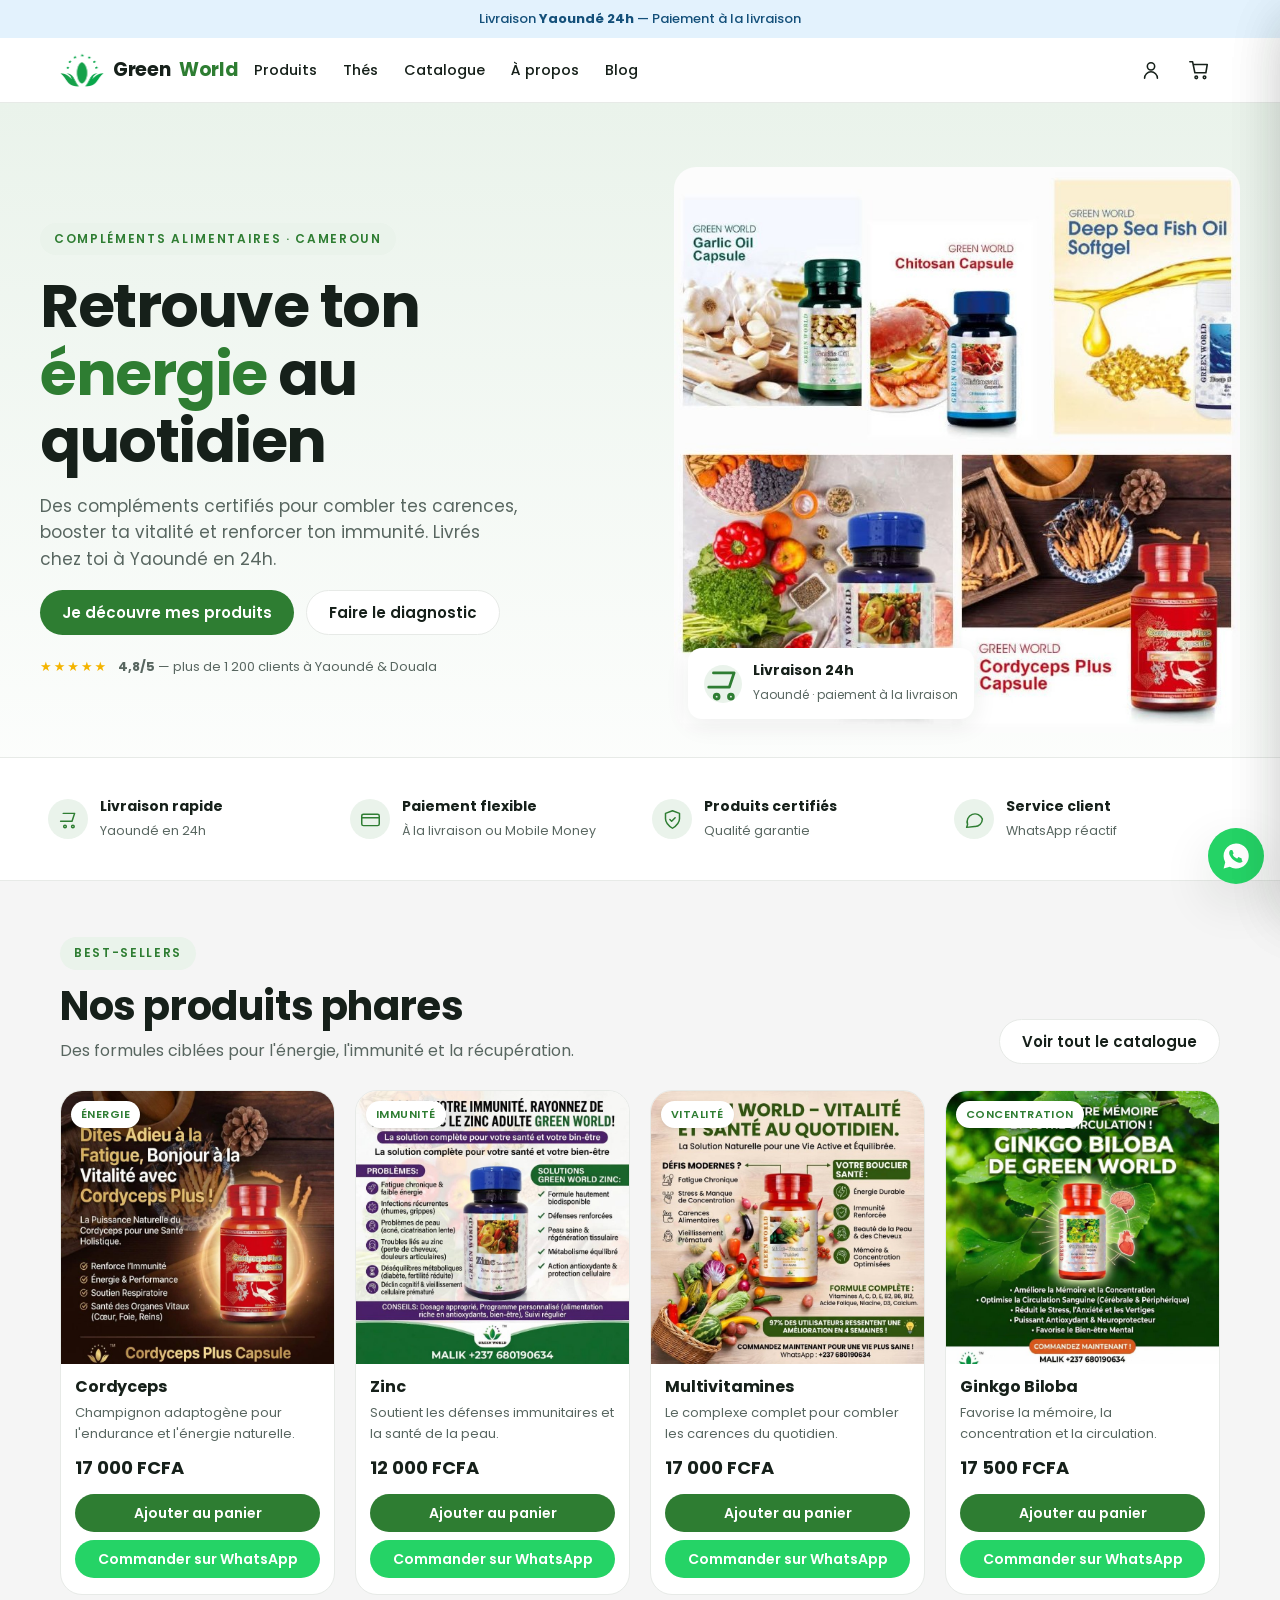
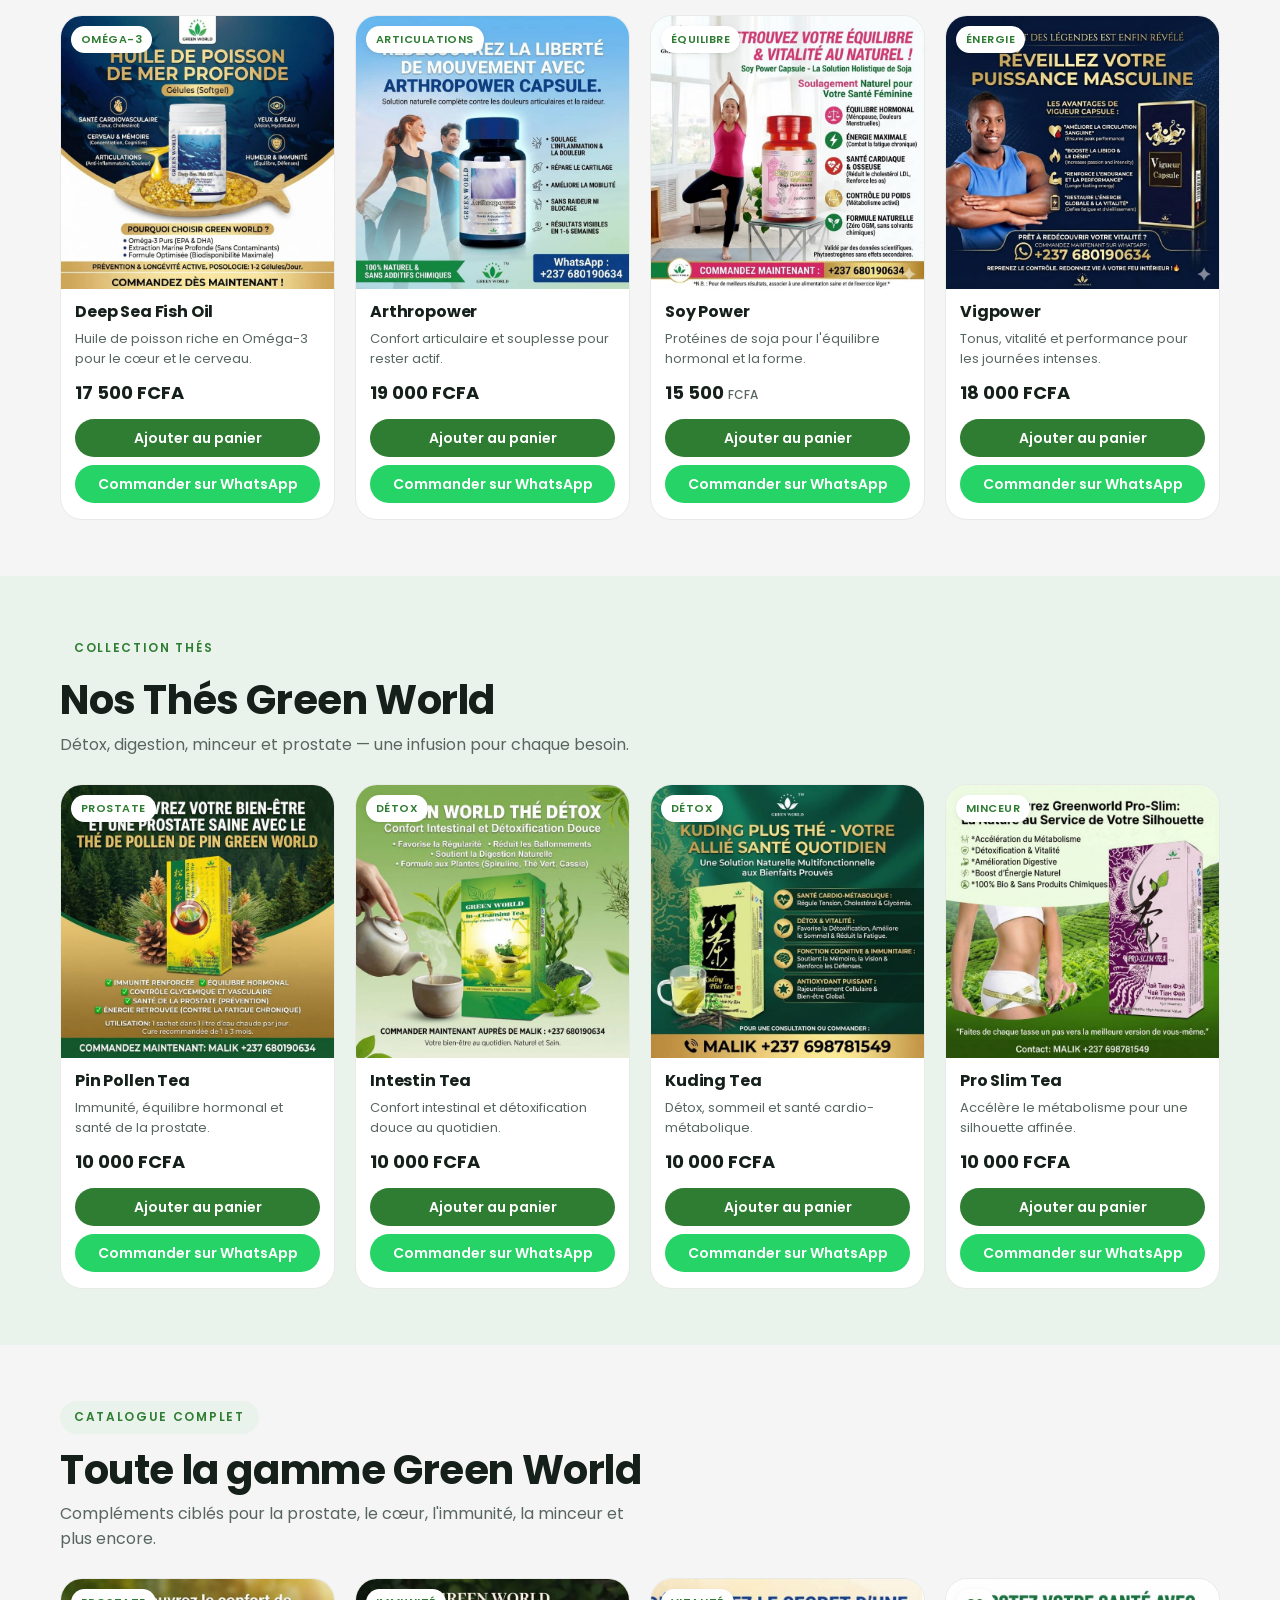
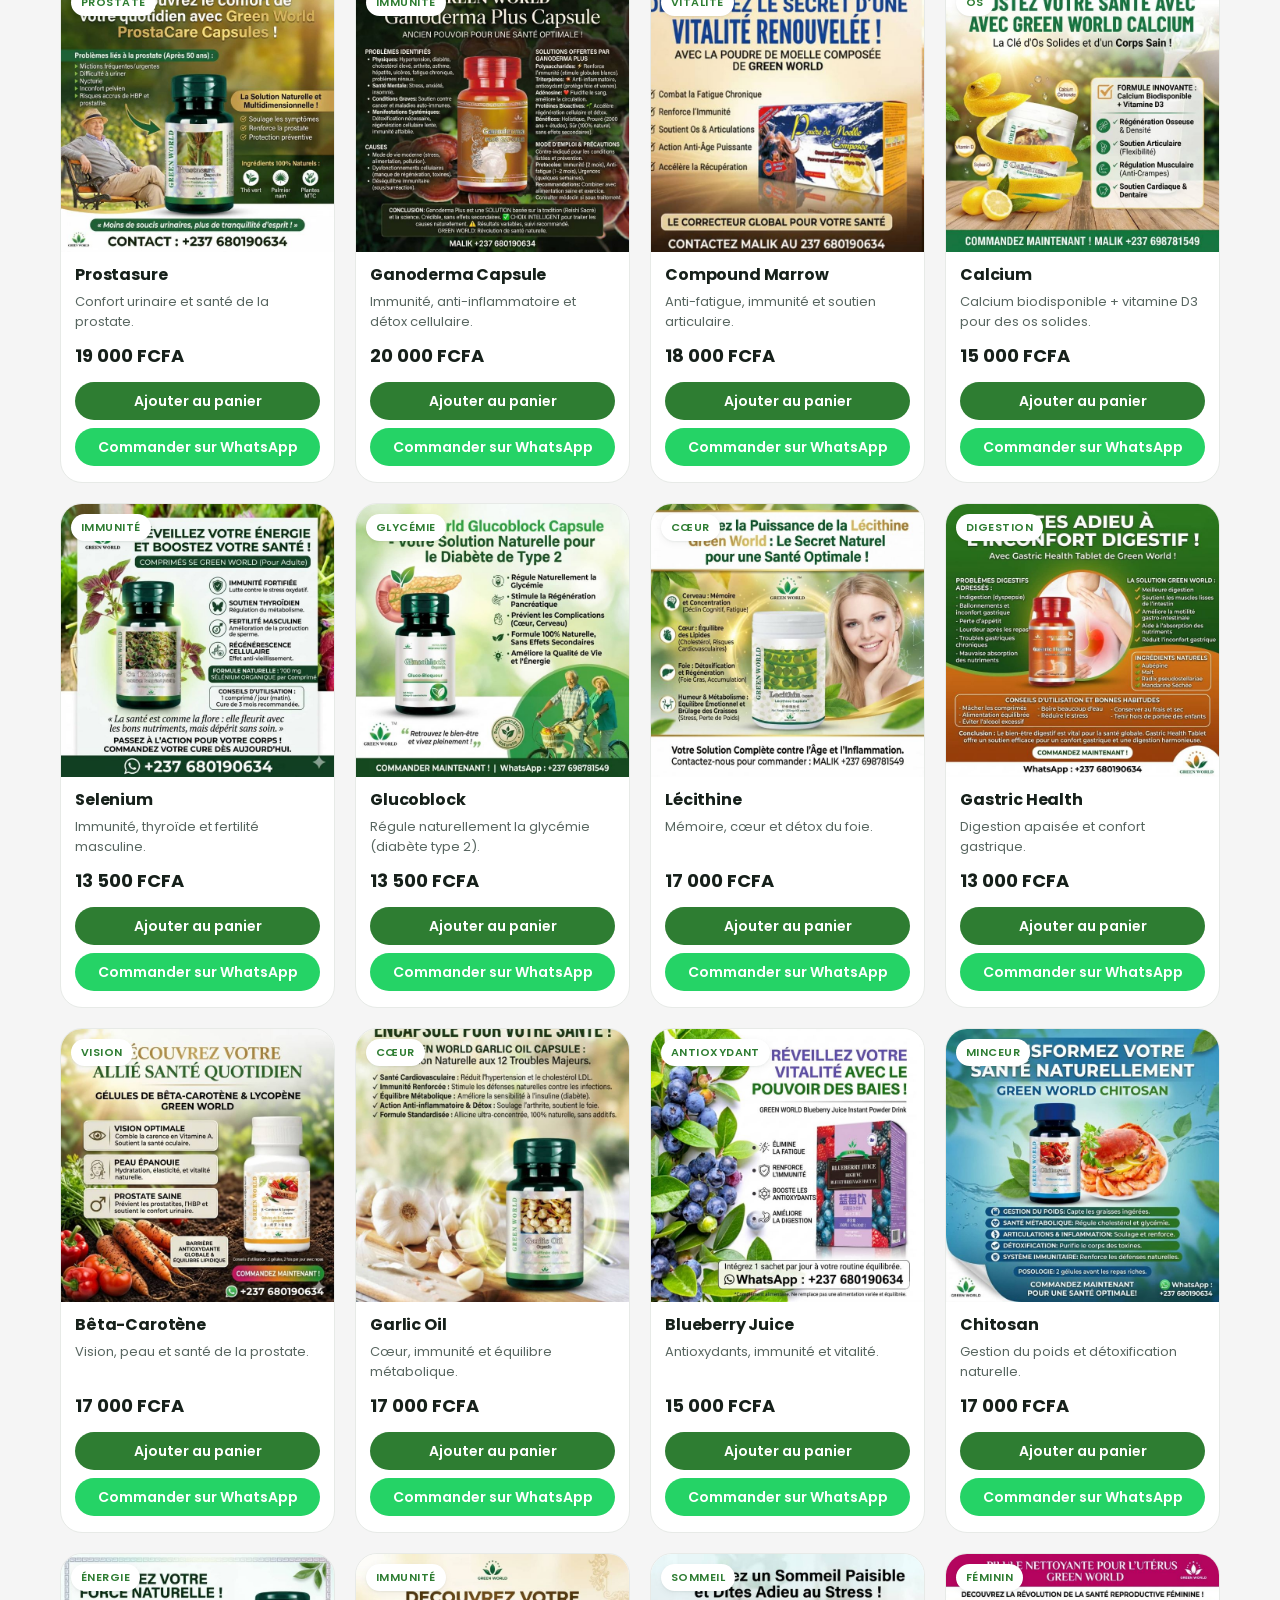
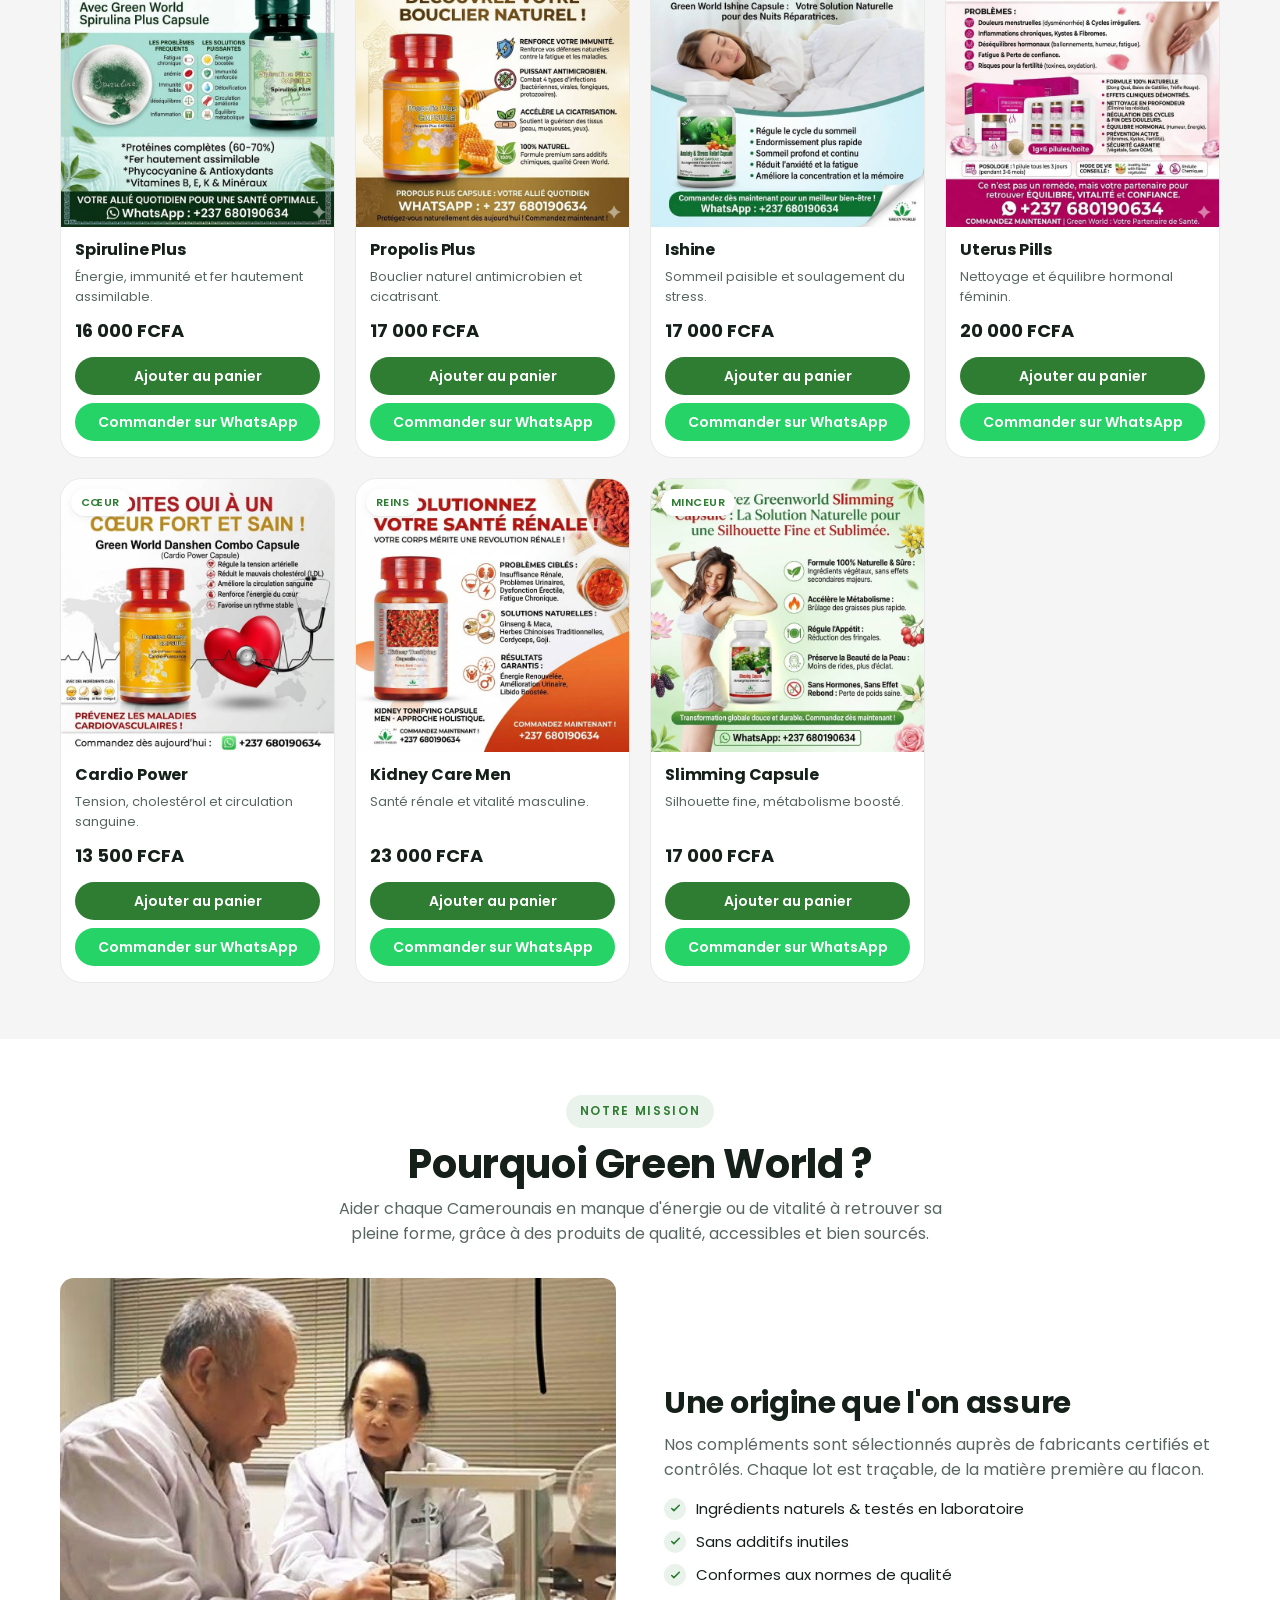
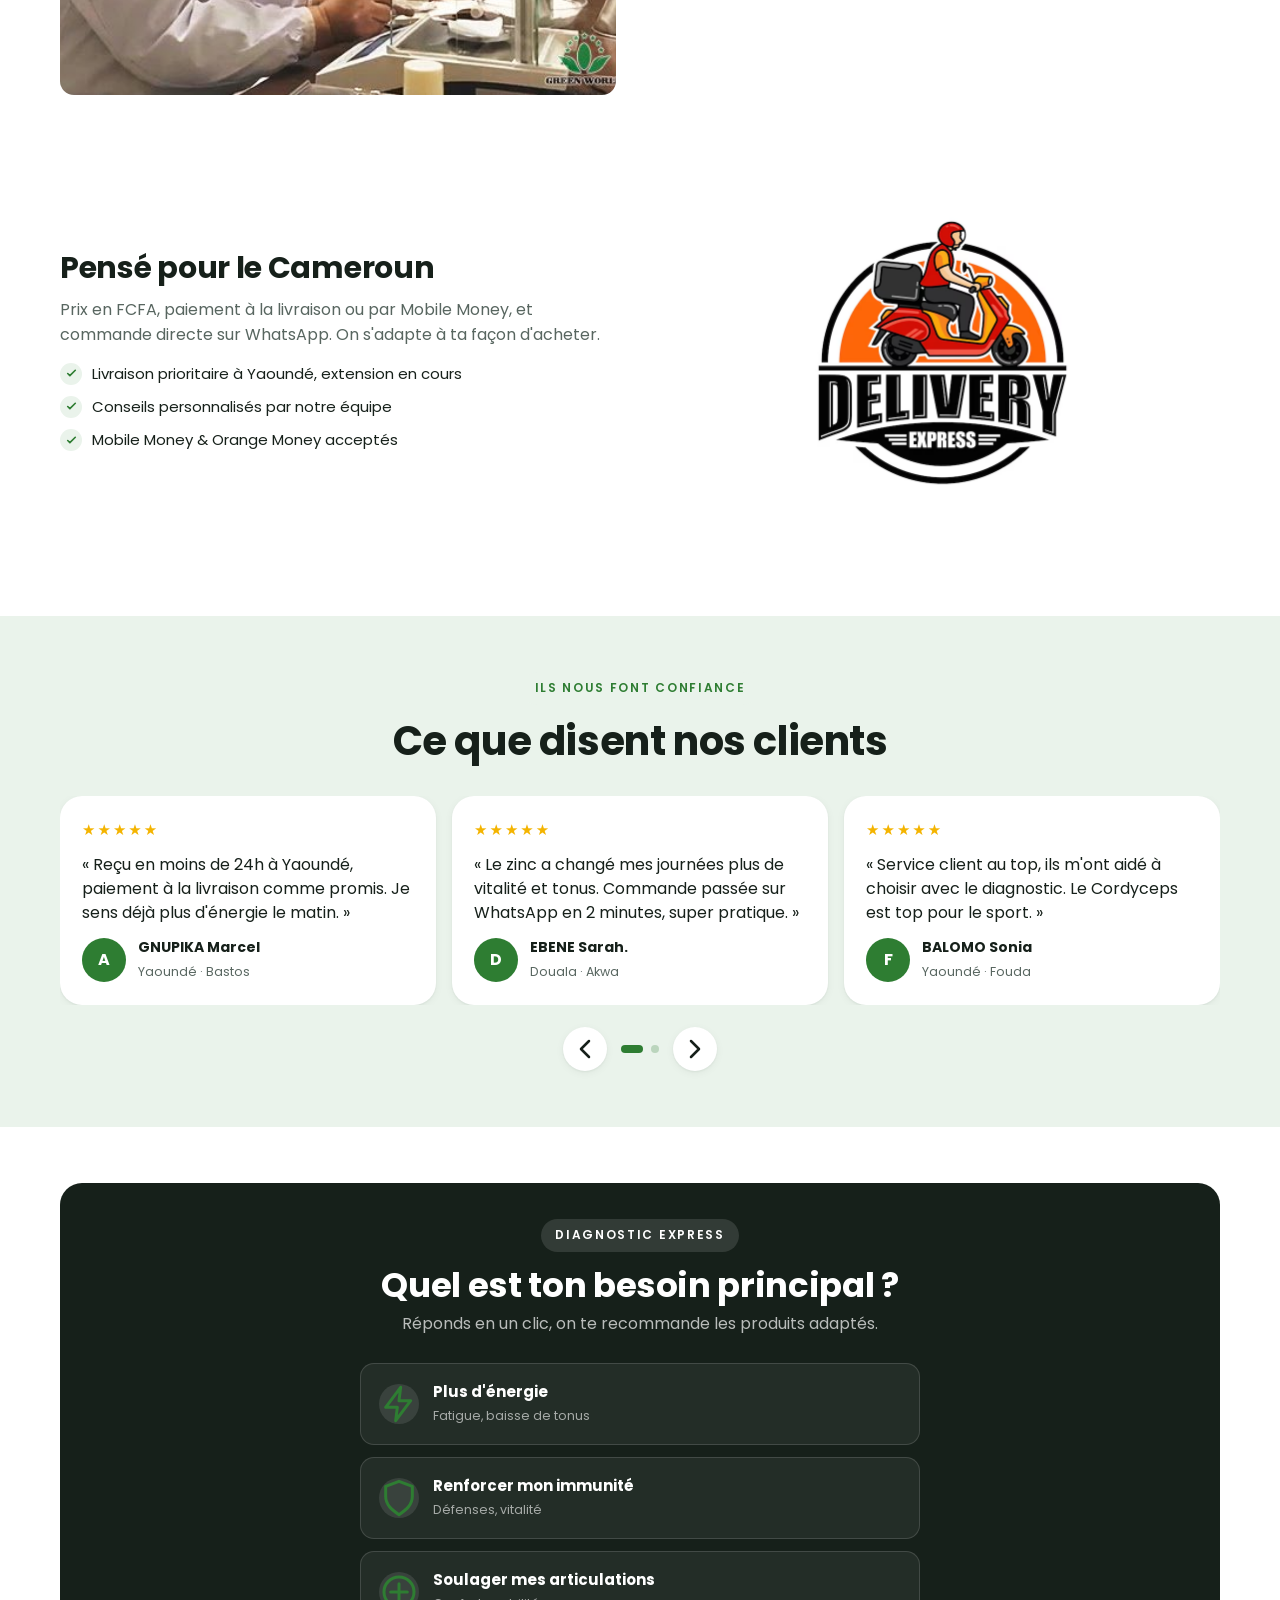
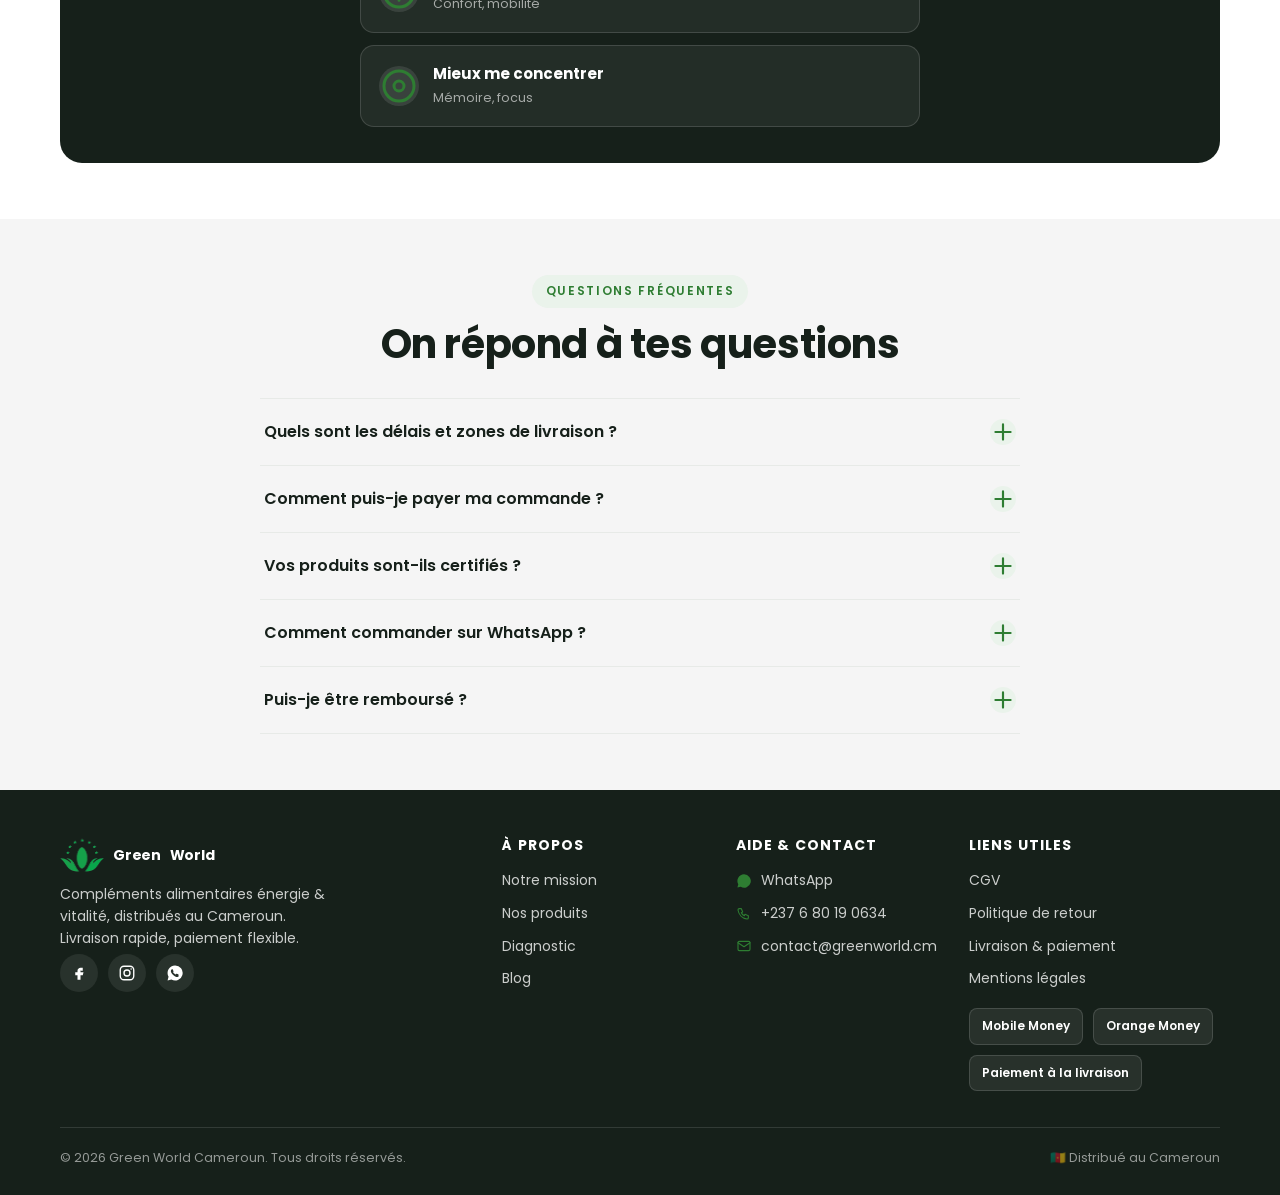
<file: index.html>
<!DOCTYPE html>
<html lang="fr">
<head>
<meta charset="UTF-8">
<meta name="viewport" content="width=device-width, initial-scale=1">
<title>Green World Cameroun — Compléments alimentaires énergie & vitalité</title>
<meta name="description" content="Compléments alimentaires certifiés à Yaoundé. Livraison 24h, paiement à la livraison & Mobile Money. Commandez sur WhatsApp.">
<link rel="preconnect" href="https://fonts.googleapis.com">
<link rel="preconnect" href="https://fonts.gstatic.com" crossorigin>
<link href="https://fonts.googleapis.com/css2?family=Poppins:wght@400;500;600;700;800&display=swap" rel="stylesheet">
<link rel="icon" type="image/png" href="assets/logo-mark.png">
<link rel="stylesheet" href="assets/styles.css">
<!-- Meta Pixel -->
<script>
!function(f,b,e,v,n,t,s){if(f.fbq)return;n=f.fbq=function(){n.callMethod?
n.callMethod.apply(n,arguments):n.queue.push(arguments)};if(!f._fbq)f._fbq=n;
n.push=n;n.loaded=!0;n.version='2.0';n.queue=[];t=b.createElement(e);t.async=!0;
t.src=v;s=b.getElementsByTagName(e)[0];s.parentNode.insertBefore(t,s)}(window,
document,'script','https://connect.facebook.net/en_US/fbevents.js');
fbq('init','2227771874699937');
fbq('track','PageView');
</script>
<noscript><img height="1" width="1" style="display:none"
src="https://www.facebook.com/tr?id=2227771874699937&ev=PageView&noscript=1"/></noscript>
</head>
<body>

<!-- ======================================================================
     1. BANDEAU PROMO  (messages alternés — gérés en JS)
     ====================================================================== -->
<div class="promo">
  <div class="promo-msg">Livraison <b>Yaoundé 24h</b> — Paiement à la livraison</div>
</div>

<!-- ======================================================================
     2. HEADER
     ====================================================================== -->
<header class="header">
  <div class="wrap header-row">

    <a href="#" class="logo" aria-label="Green World Cameroun — accueil">
      <img class="leaf" src="assets/logo-mark.png" alt="" aria-hidden="true">
      Green<span>World</span>
    </a>

    <!-- Menu central desktop -->
    <nav class="nav-main" aria-label="Navigation principale">
      <ul>
        <li><a href="#produits">Produits</a></li>
        <li><a href="#thes">Thés</a></li>
        <li><a href="#catalogue">Catalogue</a></li>
        <li><a href="#pourquoi">À propos</a></li>
        <li><a href="#faq">Blog</a></li>
      </ul>
    </nav>

    <!-- Actions -->
    <div class="header-actions">
      <button class="icon-btn" aria-label="Compte">
        <svg viewBox="0 0 24 24" fill="none" stroke="currentColor" stroke-width="1.7" stroke-linecap="round" stroke-linejoin="round"><circle cx="12" cy="8" r="4"/><path d="M5 21c0-3.9 3.1-7 7-7s7 3.1 7 7"/></svg>
      </button>
      <button class="icon-btn" aria-label="Panier" data-cart-open>
        <svg viewBox="0 0 24 24" fill="none" stroke="currentColor" stroke-width="1.7" stroke-linecap="round" stroke-linejoin="round"><path d="M6 6h15l-1.5 9h-12L5 3H2"/><circle cx="9" cy="20" r="1.4"/><circle cx="18" cy="20" r="1.4"/></svg>
        <span class="cart-count" style="display:none">0</span>
      </button>
      <button class="icon-btn hamburger" id="hamburger" aria-label="Ouvrir le menu">
        <svg viewBox="0 0 24 24" fill="none" stroke="currentColor" stroke-width="1.8" stroke-linecap="round"><path d="M4 7h16M4 12h16M4 17h16"/></svg>
      </button>
    </div>
  </div>
</header>

<!-- Drawer mobile -->
<div class="drawer-overlay" id="drawerOverlay"></div>
<aside class="drawer" id="drawer" aria-label="Menu mobile">
  <div class="drawer-head">
    <span class="logo"><img class="leaf" src="assets/logo-mark.png" alt="" aria-hidden="true">Green<span>World</span></span>
    <button class="icon-btn" id="drawerClose" aria-label="Fermer le menu">
      <svg viewBox="0 0 24 24" fill="none" stroke="currentColor" stroke-width="1.8" stroke-linecap="round"><path d="M6 6l12 12M18 6L6 18"/></svg>
    </button>
  </div>
  <nav>
    <a href="#produits">Produits</a>
    <a href="#thes">Thés</a>
    <a href="#catalogue">Catalogue</a>
    <a href="#pourquoi">À propos</a>
    <a href="#diagnostic">Diagnostic</a>
    <a href="#faq">Blog &amp; FAQ</a>
  </nav>
  <div class="drawer-foot">
    <a class="btn btn-whats btn-block" data-wa-generic target="_blank" rel="noopener">
      <svg viewBox="0 0 24 24" fill="currentColor" aria-hidden="true"><path d="M12 2a10 10 0 0 0-8.6 15l-1.3 4.9 5-1.3A10 10 0 1 0 12 2Zm5.3 14.1c-.2.6-1.3 1.2-1.8 1.2-.5.1-1 .1-1.7-.1-.4-.1-.9-.3-1.6-.6-2.7-1.2-4.5-4-4.6-4.2-.1-.2-1.1-1.5-1.1-2.8 0-1.3.7-2 .9-2.2.2-.3.5-.3.7-.3h.5c.2 0 .4 0 .6.5l.8 1.9c.1.2.1.4 0 .5l-.4.5c-.1.2-.3.3-.1.6.1.3.6 1 1.3 1.6.9.8 1.6 1 1.9 1.2.2.1.4.1.5-.1l.6-.8c.2-.2.4-.2.6-.1l1.8.9c.2.1.4.2.4.3.1.1.1.6-.1 1.1Z"/></svg>
      Commander sur WhatsApp
    </a>
  </div>
</aside>

<main>

<!-- ======================================================================
     3. HERO
     ====================================================================== -->
<section class="hero">
  <div class="wrap hero-grid">
    <div class="hero-copy">
      <span class="eyebrow">Compléments alimentaires · Cameroun</span>
      <h1>Retrouve ton <em>énergie</em> au quotidien</h1>
      <p>Des compléments certifiés pour combler tes carences, booster ta vitalité et renforcer ton immunité. Livrés chez toi à Yaoundé en 24h.</p>
      <div class="hero-cta">
        <a href="#produits" class="btn btn-green">Je découvre mes produits</a>
        <a href="#diagnostic" class="btn btn-ghost">Faire le diagnostic</a>
      </div>
      <div class="hero-trust">
        <span class="stars">★★★★★</span>
        <span><b>4,8/5</b> — plus de 1 200 clients à Yaoundé &amp; Douala</span>
      </div>
    </div>

    <div class="hero-media">
      <img src="assets/ctx-products.jpg" alt="La gamme de produits Green World" loading="lazy">
      <div class="hero-badge">
        <span class="dot">
          <svg viewBox="0 0 24 24" fill="none" stroke="currentColor" stroke-width="1.8" stroke-linecap="round" stroke-linejoin="round"><path d="M3 14h13l3-9H6"/><circle cx="8" cy="20" r="1.5"/><circle cx="17" cy="20" r="1.5"/></svg>
        </span>
        <div>
          <b>Livraison 24h</b>
          <small>Yaoundé · paiement à la livraison</small>
        </div>
      </div>
    </div>
  </div>

  <!-- 4. BANDEAU DE RÉASSURANCE -->
  <div class="assure">
    <div class="wrap assure-grid">
      <div class="assure-item">
        <span class="ico"><svg viewBox="0 0 24 24" fill="none" stroke="currentColor" stroke-width="1.7" stroke-linecap="round" stroke-linejoin="round"><path d="M3 14h13l3-9H6"/><circle cx="8" cy="20" r="1.5"/><circle cx="17" cy="20" r="1.5"/></svg></span>
        <div><b>Livraison rapide</b><small>Yaoundé en 24h</small></div>
      </div>
      <div class="assure-item">
        <span class="ico"><svg viewBox="0 0 24 24" fill="none" stroke="currentColor" stroke-width="1.7" stroke-linecap="round" stroke-linejoin="round"><rect x="2" y="6" width="20" height="13" rx="2"/><path d="M2 10h20"/></svg></span>
        <div><b>Paiement flexible</b><small>À la livraison ou Mobile Money</small></div>
      </div>
      <div class="assure-item">
        <span class="ico"><svg viewBox="0 0 24 24" fill="none" stroke="currentColor" stroke-width="1.7" stroke-linecap="round" stroke-linejoin="round"><path d="M12 2 4 5v6c0 5 3.5 8 8 11 4.5-3 8-6 8-11V5l-8-3Z"/><path d="m9 12 2 2 4-4"/></svg></span>
        <div><b>Produits certifiés</b><small>Qualité garantie</small></div>
      </div>
      <div class="assure-item">
        <span class="ico"><svg viewBox="0 0 24 24" fill="none" stroke="currentColor" stroke-width="1.7" stroke-linecap="round" stroke-linejoin="round"><path d="M21 11.5a8.4 8.4 0 0 1-9 8.4L3 21l1.1-3.3A8.5 8.5 0 1 1 21 11.5Z"/></svg></span>
        <div><b>Service client</b><small>WhatsApp réactif</small></div>
      </div>
    </div>
  </div>
</section>

<!-- ======================================================================
     5. PRODUITS PHARES
     ====================================================================== -->
<section class="section products" id="produits">
  <div class="wrap">
    <div class="prod-head">
      <div class="section-head" style="margin-bottom:0">
        <span class="eyebrow">Best-sellers</span>
        <h2>Nos produits phares</h2>
        <p>Des formules ciblées pour l'énergie, l'immunité et la récupération.</p>
      </div>
      <a href="#" class="btn btn-ghost">Voir tout le catalogue</a>
    </div>

    <div class="prod-grid">
      <!-- Carte produit (réutilisable) -->
      <!-- 1 -->
      <article class="card">
        <div class="card-media"><img src="assets/prod-cordyceps.jpg" alt="Cordyceps Plus Capsule — Green World" loading="lazy"><span class="card-tag">Énergie</span></div>
        <div class="card-body">
          <h3>Cordyceps</h3>
          <p class="desc">Champignon adaptogène pour l'endurance et l'énergie naturelle.</p>
          <div class="price">17 000 FCFA</div>
          <div class="card-actions">
            <button class="btn btn-green btn-block" data-add="Cordyceps">Ajouter au panier</button>
            <button class="btn btn-whats btn-block" data-wa="Cordyceps">Commander sur WhatsApp</button>
          </div>
        </div>
      </article>
      <!-- 2 -->
      <article class="card">
        <div class="card-media"><img src="assets/prod-zinc.jpg" alt="Zinc Adulte — Green World" loading="lazy"><span class="card-tag">Immunité</span></div>
        <div class="card-body">
          <h3>Zinc</h3>
          <p class="desc">Soutient les défenses immunitaires et la santé de la peau.</p>
          <div class="price">12 000 FCFA</div>
          <div class="card-actions">
            <button class="btn btn-green btn-block" data-add="Zinc">Ajouter au panier</button>
            <button class="btn btn-whats btn-block" data-wa="Zinc">Commander sur WhatsApp</button>
          </div>
        </div>
      </article>
      <!-- 3 -->
      <article class="card">
        <div class="card-media"><img src="assets/prod-multivitamines.jpg" alt="Multi-Vitamines — Green World" loading="lazy"><span class="card-tag">Vitalité</span></div>
        <div class="card-body">
          <h3>Multivitamines</h3>
          <p class="desc">Le complexe complet pour combler les carences du quotidien.</p>
          <div class="price">17 000 FCFA</div>
          <div class="card-actions">
            <button class="btn btn-green btn-block" data-add="Multivitamines">Ajouter au panier</button>
            <button class="btn btn-whats btn-block" data-wa="Multivitamines">Commander sur WhatsApp</button>
          </div>
        </div>
      </article>
      <!-- 4 -->
      <article class="card">
        <div class="card-media"><img src="assets/prod-ginkgo.jpg" alt="Ginkgo Biloba — Green World" loading="lazy"><span class="card-tag">Concentration</span></div>
        <div class="card-body">
          <h3>Ginkgo Biloba</h3>
          <p class="desc">Favorise la mémoire, la concentration et la circulation.</p>
          <div class="price">17 500 FCFA</div>
          <div class="card-actions">
            <button class="btn btn-green btn-block" data-add="Ginkgo Biloba">Ajouter au panier</button>
            <button class="btn btn-whats btn-block" data-wa="Ginkgo Biloba">Commander sur WhatsApp</button>
          </div>
        </div>
      </article>
      <!-- 5 -->
      <article class="card">
        <div class="card-media"><img src="assets/prod-fishoil.jpg" alt="Deep Sea Fish Oil — Green World" loading="lazy"><span class="card-tag">Oméga-3</span></div>
        <div class="card-body">
          <h3>Deep Sea Fish Oil</h3>
          <p class="desc">Huile de poisson riche en Oméga-3 pour le cœur et le cerveau.</p>
          <div class="price">17 500 FCFA</div>
          <div class="card-actions">
            <button class="btn btn-green btn-block" data-add="Deep Sea Fish Oil">Ajouter au panier</button>
            <button class="btn btn-whats btn-block" data-wa="Deep Sea Fish Oil">Commander sur WhatsApp</button>
          </div>
        </div>
      </article>
      <!-- 6 -->
      <article class="card">
        <div class="card-media"><img src="assets/prod-arthropower.jpg" alt="Arthropower Capsule — Green World" loading="lazy"><span class="card-tag">Articulations</span></div>
        <div class="card-body">
          <h3>Arthropower</h3>
          <p class="desc">Confort articulaire et souplesse pour rester actif.</p>
          <div class="price">19 000 FCFA</div>
          <div class="card-actions">
            <button class="btn btn-green btn-block" data-add="Arthropower">Ajouter au panier</button>
            <button class="btn btn-whats btn-block" data-wa="Arthropower">Commander sur WhatsApp</button>
          </div>
        </div>
      </article>
      <!-- 7 -->
      <article class="card">
        <div class="card-media"><img src="assets/prod-soypower.jpg" alt="Soy Power Capsule — Green World" loading="lazy"><span class="card-tag">Équilibre</span></div>
        <div class="card-body">
          <h3>Soy Power</h3>
          <p class="desc">Protéines de soja pour l'équilibre hormonal et la forme.</p>
          <div class="price">15 500 <small>FCFA</small></div>
          <div class="card-actions">
            <button class="btn btn-green btn-block" data-add="Soy Power">Ajouter au panier</button>
            <button class="btn btn-whats btn-block" data-wa="Soy Power">Commander sur WhatsApp</button>
          </div>
        </div>
      </article>
      <!-- 8 -->
      <article class="card">
        <div class="card-media"><img src="assets/prod-vigpower.jpg" alt="Vigueur Capsule — Green World" loading="lazy"><span class="card-tag">Énergie</span></div>
        <div class="card-body">
          <h3>Vigpower</h3>
          <p class="desc">Tonus, vitalité et performance pour les journées intenses.</p>
          <div class="price">18 000 FCFA</div>
          <div class="card-actions">
            <button class="btn btn-green btn-block" data-add="Vigpower">Ajouter au panier</button>
            <button class="btn btn-whats btn-block" data-wa="Vigpower">Commander sur WhatsApp</button>
          </div>
        </div>
      </article>
    </div>
  </div>
</section>

<!-- ======================================================================
     5b. NOS THÉS GREEN WORLD
     ====================================================================== -->
<section class="section" id="thes" style="background:var(--green-tint)">
  <div class="wrap">
    <div class="prod-head">
      <div class="section-head" style="margin-bottom:0">
        <span class="eyebrow">Collection thés</span>
        <h2>Nos Thés Green World</h2>
        <p>Détox, digestion, minceur et prostate — une infusion pour chaque besoin.</p>
      </div>
    </div>
    <div class="prod-grid">
      <article class="card">
        <div class="card-media"><img src="assets/prod-pin-pollen-tea.jpg" alt="Pin Pollen Tea — Green World" loading="lazy"><span class="card-tag">Prostate</span></div>
        <div class="card-body">
          <h3>Pin Pollen Tea</h3>
          <p class="desc">Immunité, équilibre hormonal et santé de la prostate.</p>
          <div class="price">10 000 FCFA</div>
          <div class="card-actions">
            <button class="btn btn-green btn-block" data-add="Pin Pollen Tea">Ajouter au panier</button>
            <button class="btn btn-whats btn-block" data-wa="Pin Pollen Tea">Commander sur WhatsApp</button>
          </div>
        </div>
      </article>
      <article class="card">
        <div class="card-media"><img src="assets/prod-intestin-tea.jpg" alt="Intestin Tea — Green World" loading="lazy"><span class="card-tag">Détox</span></div>
        <div class="card-body">
          <h3>Intestin Tea</h3>
          <p class="desc">Confort intestinal et détoxification douce au quotidien.</p>
          <div class="price">10 000 FCFA</div>
          <div class="card-actions">
            <button class="btn btn-green btn-block" data-add="Intestin Tea">Ajouter au panier</button>
            <button class="btn btn-whats btn-block" data-wa="Intestin Tea">Commander sur WhatsApp</button>
          </div>
        </div>
      </article>
      <article class="card">
        <div class="card-media"><img src="assets/prod-kuding.jpg" alt="Kuding Tea — Green World" loading="lazy"><span class="card-tag">Détox</span></div>
        <div class="card-body">
          <h3>Kuding Tea</h3>
          <p class="desc">Détox, sommeil et santé cardio-métabolique.</p>
          <div class="price">10 000 FCFA</div>
          <div class="card-actions">
            <button class="btn btn-green btn-block" data-add="Kuding Tea">Ajouter au panier</button>
            <button class="btn btn-whats btn-block" data-wa="Kuding Tea">Commander sur WhatsApp</button>
          </div>
        </div>
      </article>
      <article class="card">
        <div class="card-media"><img src="assets/prod-pro-slim-tea.jpg" alt="Pro Slim Tea — Green World" loading="lazy"><span class="card-tag">Minceur</span></div>
        <div class="card-body">
          <h3>Pro Slim Tea</h3>
          <p class="desc">Accélère le métabolisme pour une silhouette affinée.</p>
          <div class="price">10 000 FCFA</div>
          <div class="card-actions">
            <button class="btn btn-green btn-block" data-add="Pro Slim Tea">Ajouter au panier</button>
            <button class="btn btn-whats btn-block" data-wa="Pro Slim Tea">Commander sur WhatsApp</button>
          </div>
        </div>
      </article>
    </div>
  </div>
</section>

<!-- ======================================================================
     5c. TOUTE LA GAMME GREEN WORLD
     ====================================================================== -->
<section class="section products" id="catalogue">
  <div class="wrap">
    <div class="prod-head">
      <div class="section-head" style="margin-bottom:0">
        <span class="eyebrow">Catalogue complet</span>
        <h2>Toute la gamme Green World</h2>
        <p>Compléments ciblés pour la prostate, le cœur, l'immunité, la minceur et plus encore.</p>
      </div>
    </div>
    <div class="prod-grid">
      <article class="card">
        <div class="card-media"><img src="assets/prod-prostasure.jpg" alt="Prostasure — Green World" loading="lazy"><span class="card-tag">Prostate</span></div>
        <div class="card-body">
          <h3>Prostasure</h3>
          <p class="desc">Confort urinaire et santé de la prostate.</p>
          <div class="price">19 000 FCFA</div>
          <div class="card-actions">
            <button class="btn btn-green btn-block" data-add="Prostasure">Ajouter au panier</button>
            <button class="btn btn-whats btn-block" data-wa="Prostasure">Commander sur WhatsApp</button>
          </div>
        </div>
      </article>
      <article class="card">
        <div class="card-media"><img src="assets/prod-ganoderma.jpg" alt="Ganoderma Capsule — Green World" loading="lazy"><span class="card-tag">Immunité</span></div>
        <div class="card-body">
          <h3>Ganoderma Capsule</h3>
          <p class="desc">Immunité, anti-inflammatoire et détox cellulaire.</p>
          <div class="price">20 000 FCFA</div>
          <div class="card-actions">
            <button class="btn btn-green btn-block" data-add="Ganoderma Capsule">Ajouter au panier</button>
            <button class="btn btn-whats btn-block" data-wa="Ganoderma Capsule">Commander sur WhatsApp</button>
          </div>
        </div>
      </article>
      <article class="card">
        <div class="card-media"><img src="assets/prod-compound-marrow.jpg" alt="Compound Marrow — Green World" loading="lazy"><span class="card-tag">Vitalité</span></div>
        <div class="card-body">
          <h3>Compound Marrow</h3>
          <p class="desc">Anti-fatigue, immunité et soutien articulaire.</p>
          <div class="price">18 000 FCFA</div>
          <div class="card-actions">
            <button class="btn btn-green btn-block" data-add="Compound Marrow">Ajouter au panier</button>
            <button class="btn btn-whats btn-block" data-wa="Compound Marrow">Commander sur WhatsApp</button>
          </div>
        </div>
      </article>
      <article class="card">
        <div class="card-media"><img src="assets/prod-calcium.jpg" alt="Calcium — Green World" loading="lazy"><span class="card-tag">Os</span></div>
        <div class="card-body">
          <h3>Calcium</h3>
          <p class="desc">Calcium biodisponible + vitamine D3 pour des os solides.</p>
          <div class="price">15 000 FCFA</div>
          <div class="card-actions">
            <button class="btn btn-green btn-block" data-add="Calcium">Ajouter au panier</button>
            <button class="btn btn-whats btn-block" data-wa="Calcium">Commander sur WhatsApp</button>
          </div>
        </div>
      </article>
      <article class="card">
        <div class="card-media"><img src="assets/prod-selenium.jpg" alt="Selenium — Green World" loading="lazy"><span class="card-tag">Immunité</span></div>
        <div class="card-body">
          <h3>Selenium</h3>
          <p class="desc">Immunité, thyroïde et fertilité masculine.</p>
          <div class="price">13 500 FCFA</div>
          <div class="card-actions">
            <button class="btn btn-green btn-block" data-add="Selenium">Ajouter au panier</button>
            <button class="btn btn-whats btn-block" data-wa="Selenium">Commander sur WhatsApp</button>
          </div>
        </div>
      </article>
      <article class="card">
        <div class="card-media"><img src="assets/prod-glucoblock.jpg" alt="Glucoblock — Green World" loading="lazy"><span class="card-tag">Glycémie</span></div>
        <div class="card-body">
          <h3>Glucoblock</h3>
          <p class="desc">Régule naturellement la glycémie (diabète type 2).</p>
          <div class="price">13 500 FCFA</div>
          <div class="card-actions">
            <button class="btn btn-green btn-block" data-add="Glucoblock">Ajouter au panier</button>
            <button class="btn btn-whats btn-block" data-wa="Glucoblock">Commander sur WhatsApp</button>
          </div>
        </div>
      </article>
      <article class="card">
        <div class="card-media"><img src="assets/prod-lecithine.jpg" alt="Lécithine — Green World" loading="lazy"><span class="card-tag">Cœur</span></div>
        <div class="card-body">
          <h3>Lécithine</h3>
          <p class="desc">Mémoire, cœur et détox du foie.</p>
          <div class="price">17 000 FCFA</div>
          <div class="card-actions">
            <button class="btn btn-green btn-block" data-add="Lécithine">Ajouter au panier</button>
            <button class="btn btn-whats btn-block" data-wa="Lécithine">Commander sur WhatsApp</button>
          </div>
        </div>
      </article>
      <article class="card">
        <div class="card-media"><img src="assets/prod-gastric-health.jpg" alt="Gastric Health — Green World" loading="lazy"><span class="card-tag">Digestion</span></div>
        <div class="card-body">
          <h3>Gastric Health</h3>
          <p class="desc">Digestion apaisée et confort gastrique.</p>
          <div class="price">13 000 FCFA</div>
          <div class="card-actions">
            <button class="btn btn-green btn-block" data-add="Gastric Health">Ajouter au panier</button>
            <button class="btn btn-whats btn-block" data-wa="Gastric Health">Commander sur WhatsApp</button>
          </div>
        </div>
      </article>
      <article class="card">
        <div class="card-media"><img src="assets/prod-beta-carotene.jpg" alt="Bêta-Carotène — Green World" loading="lazy"><span class="card-tag">Vision</span></div>
        <div class="card-body">
          <h3>Bêta-Carotène</h3>
          <p class="desc">Vision, peau et santé de la prostate.</p>
          <div class="price">17 000 FCFA</div>
          <div class="card-actions">
            <button class="btn btn-green btn-block" data-add="Bêta-Carotène">Ajouter au panier</button>
            <button class="btn btn-whats btn-block" data-wa="Bêta-Carotène">Commander sur WhatsApp</button>
          </div>
        </div>
      </article>
      <article class="card">
        <div class="card-media"><img src="assets/prod-garlic-oil.jpg" alt="Garlic Oil — Green World" loading="lazy"><span class="card-tag">Cœur</span></div>
        <div class="card-body">
          <h3>Garlic Oil</h3>
          <p class="desc">Cœur, immunité et équilibre métabolique.</p>
          <div class="price">17 000 FCFA</div>
          <div class="card-actions">
            <button class="btn btn-green btn-block" data-add="Garlic Oil">Ajouter au panier</button>
            <button class="btn btn-whats btn-block" data-wa="Garlic Oil">Commander sur WhatsApp</button>
          </div>
        </div>
      </article>
      <article class="card">
        <div class="card-media"><img src="assets/prod-blueberry.jpg" alt="Blueberry Juice — Green World" loading="lazy"><span class="card-tag">Antioxydant</span></div>
        <div class="card-body">
          <h3>Blueberry Juice</h3>
          <p class="desc">Antioxydants, immunité et vitalité.</p>
          <div class="price">15 000 FCFA</div>
          <div class="card-actions">
            <button class="btn btn-green btn-block" data-add="Blueberry Juice">Ajouter au panier</button>
            <button class="btn btn-whats btn-block" data-wa="Blueberry Juice">Commander sur WhatsApp</button>
          </div>
        </div>
      </article>
      <article class="card">
        <div class="card-media"><img src="assets/prod-chitosan.jpg" alt="Chitosan — Green World" loading="lazy"><span class="card-tag">Minceur</span></div>
        <div class="card-body">
          <h3>Chitosan</h3>
          <p class="desc">Gestion du poids et détoxification naturelle.</p>
          <div class="price">17 000 FCFA</div>
          <div class="card-actions">
            <button class="btn btn-green btn-block" data-add="Chitosan">Ajouter au panier</button>
            <button class="btn btn-whats btn-block" data-wa="Chitosan">Commander sur WhatsApp</button>
          </div>
        </div>
      </article>
      <article class="card">
        <div class="card-media"><img src="assets/prod-spiruline.jpg" alt="Spiruline Plus — Green World" loading="lazy"><span class="card-tag">Énergie</span></div>
        <div class="card-body">
          <h3>Spiruline Plus</h3>
          <p class="desc">Énergie, immunité et fer hautement assimilable.</p>
          <div class="price">16 000 FCFA</div>
          <div class="card-actions">
            <button class="btn btn-green btn-block" data-add="Spiruline Plus">Ajouter au panier</button>
            <button class="btn btn-whats btn-block" data-wa="Spiruline Plus">Commander sur WhatsApp</button>
          </div>
        </div>
      </article>
      <article class="card">
        <div class="card-media"><img src="assets/prod-propolis.jpg" alt="Propolis Plus — Green World" loading="lazy"><span class="card-tag">Immunité</span></div>
        <div class="card-body">
          <h3>Propolis Plus</h3>
          <p class="desc">Bouclier naturel antimicrobien et cicatrisant.</p>
          <div class="price">17 000 FCFA</div>
          <div class="card-actions">
            <button class="btn btn-green btn-block" data-add="Propolis Plus">Ajouter au panier</button>
            <button class="btn btn-whats btn-block" data-wa="Propolis Plus">Commander sur WhatsApp</button>
          </div>
        </div>
      </article>
      <article class="card">
        <div class="card-media"><img src="assets/prod-ishine.jpg" alt="Ishine — Green World" loading="lazy"><span class="card-tag">Sommeil</span></div>
        <div class="card-body">
          <h3>Ishine</h3>
          <p class="desc">Sommeil paisible et soulagement du stress.</p>
          <div class="price">17 000 FCFA</div>
          <div class="card-actions">
            <button class="btn btn-green btn-block" data-add="Ishine">Ajouter au panier</button>
            <button class="btn btn-whats btn-block" data-wa="Ishine">Commander sur WhatsApp</button>
          </div>
        </div>
      </article>
      <article class="card">
        <div class="card-media"><img src="assets/prod-uterus-pills.jpg" alt="Uterus Pills — Green World" loading="lazy"><span class="card-tag">Féminin</span></div>
        <div class="card-body">
          <h3>Uterus Pills</h3>
          <p class="desc">Nettoyage et équilibre hormonal féminin.</p>
          <div class="price">20 000 FCFA</div>
          <div class="card-actions">
            <button class="btn btn-green btn-block" data-add="Uterus Pills">Ajouter au panier</button>
            <button class="btn btn-whats btn-block" data-wa="Uterus Pills">Commander sur WhatsApp</button>
          </div>
        </div>
      </article>
      <article class="card">
        <div class="card-media"><img src="assets/prod-cardio-power.jpg" alt="Cardio Power — Green World" loading="lazy"><span class="card-tag">Cœur</span></div>
        <div class="card-body">
          <h3>Cardio Power</h3>
          <p class="desc">Tension, cholestérol et circulation sanguine.</p>
          <div class="price">13 500 FCFA</div>
          <div class="card-actions">
            <button class="btn btn-green btn-block" data-add="Cardio Power">Ajouter au panier</button>
            <button class="btn btn-whats btn-block" data-wa="Cardio Power">Commander sur WhatsApp</button>
          </div>
        </div>
      </article>
      <article class="card">
        <div class="card-media"><img src="assets/prod-kidney-care-men.jpg" alt="Kidney Care Men — Green World" loading="lazy"><span class="card-tag">Reins</span></div>
        <div class="card-body">
          <h3>Kidney Care Men</h3>
          <p class="desc">Santé rénale et vitalité masculine.</p>
          <div class="price">23 000 FCFA</div>
          <div class="card-actions">
            <button class="btn btn-green btn-block" data-add="Kidney Care Men">Ajouter au panier</button>
            <button class="btn btn-whats btn-block" data-wa="Kidney Care Men">Commander sur WhatsApp</button>
          </div>
        </div>
      </article>
      <article class="card">
        <div class="card-media"><img src="assets/prod-slimming-capsule.jpg" alt="Slimming Capsule — Green World" loading="lazy"><span class="card-tag">Minceur</span></div>
        <div class="card-body">
          <h3>Slimming Capsule</h3>
          <p class="desc">Silhouette fine, métabolisme boosté.</p>
          <div class="price">17 000 FCFA</div>
          <div class="card-actions">
            <button class="btn btn-green btn-block" data-add="Slimming Capsule">Ajouter au panier</button>
            <button class="btn btn-whats btn-block" data-wa="Slimming Capsule">Commander sur WhatsApp</button>
          </div>
        </div>
      </article>
    </div>
  </div>
</section>

<!-- ======================================================================
     6. POURQUOI GREEN WORLD ?
     ====================================================================== -->
<section class="section" id="pourquoi">
  <div class="wrap">
    <div class="section-head center">
      <span class="eyebrow">Notre mission</span>
      <h2>Pourquoi Green World&nbsp;?</h2>
      <p>Aider chaque Camerounais en manque d'énergie ou de vitalité à retrouver sa pleine forme, grâce à des produits de qualité, accessibles et bien sourcés.</p>
    </div>

    <div class="why-row">
      <div class="why-media"><img src="assets/ctx-lab.jpg" alt="Contrôle qualité en laboratoire" loading="lazy"></div>
      <div class="why-copy">
        <h3>Une origine que l'on assure</h3>
        <p>Nos compléments sont sélectionnés auprès de fabricants certifiés et contrôlés. Chaque lot est traçable, de la matière première au flacon.</p>
        <ul class="why-list">
          <li><span class="tick"><svg viewBox="0 0 24 24" fill="none" stroke="currentColor" stroke-width="3" stroke-linecap="round" stroke-linejoin="round"><path d="m5 12 4 4 10-10"/></svg></span> Ingrédients naturels &amp; testés en laboratoire</li>
          <li><span class="tick"><svg viewBox="0 0 24 24" fill="none" stroke="currentColor" stroke-width="3" stroke-linecap="round" stroke-linejoin="round"><path d="m5 12 4 4 10-10"/></svg></span> Sans additifs inutiles</li>
          <li><span class="tick"><svg viewBox="0 0 24 24" fill="none" stroke="currentColor" stroke-width="3" stroke-linecap="round" stroke-linejoin="round"><path d="m5 12 4 4 10-10"/></svg></span> Conformes aux normes de qualité</li>
        </ul>
      </div>
    </div>

    <div class="why-row reverse">
      <div class="why-media"><img class="contain" src="assets/ctx-delivery.png" alt="Livraison express à moto à Yaoundé" loading="lazy"></div>
      <div class="why-copy">
        <h3>Pensé pour le Cameroun</h3>
        <p>Prix en FCFA, paiement à la livraison ou par Mobile Money, et commande directe sur WhatsApp. On s'adapte à ta façon d'acheter.</p>
        <ul class="why-list">
          <li><span class="tick"><svg viewBox="0 0 24 24" fill="none" stroke="currentColor" stroke-width="3" stroke-linecap="round" stroke-linejoin="round"><path d="m5 12 4 4 10-10"/></svg></span> Livraison prioritaire à Yaoundé, extension en cours</li>
          <li><span class="tick"><svg viewBox="0 0 24 24" fill="none" stroke="currentColor" stroke-width="3" stroke-linecap="round" stroke-linejoin="round"><path d="m5 12 4 4 10-10"/></svg></span> Conseils personnalisés par notre équipe</li>
          <li><span class="tick"><svg viewBox="0 0 24 24" fill="none" stroke="currentColor" stroke-width="3" stroke-linecap="round" stroke-linejoin="round"><path d="m5 12 4 4 10-10"/></svg></span> Mobile Money &amp; Orange Money acceptés</li>
        </ul>
      </div>
    </div>
  </div>
</section>

<!-- ======================================================================
     7. TÉMOIGNAGES
     ====================================================================== -->
<section class="section testi">
  <div class="wrap">
    <div class="section-head center">
      <span class="eyebrow">Ils nous font confiance</span>
      <h2>Ce que disent nos clients</h2>
    </div>

    <div class="testi-track-wrap">
      <div class="testi-track" id="testiTrack">
        <figure class="testi-card">
          <div class="stars">★★★★★</div>
          <blockquote>« Reçu en moins de 24h à Yaoundé, paiement à la livraison comme promis. Je sens déjà plus d'énergie le matin. »</blockquote>
          <figcaption class="testi-who"><span class="av">A</span><div><b>GNUPIKA Marcel</b><small>Yaoundé · Bastos</small></div></figcaption>
        </figure>
        <figure class="testi-card">
          <div class="stars">★★★★★</div>
          <blockquote>« Le zinc a changé mes journées plus de vitalité et tonus. Commande passée sur WhatsApp en 2 minutes, super pratique. »</blockquote>
          <figcaption class="testi-who"><span class="av">D</span><div><b>EBENE Sarah.</b><small>Douala · Akwa</small></div></figcaption>
        </figure>
        <figure class="testi-card">
          <div class="stars">★★★★★</div>
          <blockquote>« Service client au top, ils m'ont aidé à choisir avec le diagnostic. Le Cordyceps est top pour le sport. »</blockquote>
          <figcaption class="testi-who"><span class="av">F</span><div><b>BALOMO Sonia</b><small>Yaoundé · Fouda</small></div></figcaption>
        </figure>
        <figure class="testi-card">
          <div class="stars">★★★★☆</div>
          <blockquote>« Produits de qualité et prix corrects en FCFA. J'ai payé en Mobile Money sans souci, je recommande. »</blockquote>
          <figcaption class="testi-who"><span class="av">S</span><div><b>TALLA Serge.</b><small>Yaoundé · Nsam</small></div></figcaption>
        </figure>
      </div>
    </div>

    <div class="testi-nav">
      <button id="testiPrev" aria-label="Précédent"><svg viewBox="0 0 24 24" fill="none" stroke="currentColor" stroke-width="1.9" stroke-linecap="round" stroke-linejoin="round"><path d="m15 18-6-6 6-6"/></svg></button>
      <div class="testi-dots" id="testiDots"></div>
      <button id="testiNext" aria-label="Suivant"><svg viewBox="0 0 24 24" fill="none" stroke="currentColor" stroke-width="1.9" stroke-linecap="round" stroke-linejoin="round"><path d="m9 18 6-6-6-6"/></svg></button>
    </div>
  </div>
</section>

<!-- ======================================================================
     8. DIAGNOSTIC / QUIZ
     ====================================================================== -->
<section class="section" id="diagnostic">
  <div class="wrap">
    <div class="quiz">
      <div class="quiz-inner">
        <span class="eyebrow">Diagnostic express</span>
        <h2>Quel est ton besoin principal&nbsp;?</h2>
        <p class="lead">Réponds en un clic, on te recommande les produits adaptés.</p>

        <!-- Options -->
        <div class="quiz-options" id="quizOptions">
          <button class="quiz-opt" data-need="energie">
            <span class="q-ico"><svg viewBox="0 0 24 24" fill="none" stroke="currentColor" stroke-width="1.8" stroke-linecap="round" stroke-linejoin="round"><path d="M13 2 4 14h7l-1 8 9-12h-7l1-8Z"/></svg></span>
            <div><b>Plus d'énergie</b><small>Fatigue, baisse de tonus</small></div>
            <span class="arr"><svg viewBox="0 0 24 24" fill="none" stroke="currentColor" stroke-width="1.9" stroke-linecap="round" stroke-linejoin="round"><path d="m9 18 6-6-6-6"/></svg></span>
          </button>
          <button class="quiz-opt" data-need="immunite">
            <span class="q-ico"><svg viewBox="0 0 24 24" fill="none" stroke="currentColor" stroke-width="1.8" stroke-linecap="round" stroke-linejoin="round"><path d="M12 2 4 5v6c0 5 3.5 8 8 11 4.5-3 8-6 8-11V5l-8-3Z"/></svg></span>
            <div><b>Renforcer mon immunité</b><small>Défenses, vitalité</small></div>
            <span class="arr"><svg viewBox="0 0 24 24" fill="none" stroke="currentColor" stroke-width="1.9" stroke-linecap="round" stroke-linejoin="round"><path d="m9 18 6-6-6-6"/></svg></span>
          </button>
          <button class="quiz-opt" data-need="articul">
            <span class="q-ico"><svg viewBox="0 0 24 24" fill="none" stroke="currentColor" stroke-width="1.8" stroke-linecap="round" stroke-linejoin="round"><circle cx="12" cy="12" r="9"/><path d="M12 7v10M7 12h10"/></svg></span>
            <div><b>Soulager mes articulations</b><small>Confort, mobilité</small></div>
            <span class="arr"><svg viewBox="0 0 24 24" fill="none" stroke="currentColor" stroke-width="1.9" stroke-linecap="round" stroke-linejoin="round"><path d="m9 18 6-6-6-6"/></svg></span>
          </button>
          <button class="quiz-opt" data-need="focus">
            <span class="q-ico"><svg viewBox="0 0 24 24" fill="none" stroke="currentColor" stroke-width="1.8" stroke-linecap="round" stroke-linejoin="round"><circle cx="12" cy="12" r="3"/><circle cx="12" cy="12" r="9"/></svg></span>
            <div><b>Mieux me concentrer</b><small>Mémoire, focus</small></div>
            <span class="arr"><svg viewBox="0 0 24 24" fill="none" stroke="currentColor" stroke-width="1.9" stroke-linecap="round" stroke-linejoin="round"><path d="m9 18 6-6-6-6"/></svg></span>
          </button>
        </div>

        <!-- Résultat -->
        <div class="quiz-result" id="quizResult">
          <p class="lead" style="margin-bottom:4px">Nos recommandations pour toi&nbsp;:</p>
          <div class="res-pills" id="resPills"></div>
          <a href="#produits" class="btn btn-green">Voir ces produits</a>
          <div><button class="quiz-back" id="quizBack">↩ Refaire le diagnostic</button></div>
        </div>
      </div>
    </div>
  </div>
</section>

<!-- ======================================================================
     9. FAQ
     ====================================================================== -->
<section class="section" id="faq" style="background:var(--gray)">
  <div class="wrap">
    <div class="section-head center">
      <span class="eyebrow">Questions fréquentes</span>
      <h2>On répond à tes questions</h2>
    </div>

    <div class="faq-list">
      <div class="faq-item">
        <button class="faq-q">Quels sont les délais et zones de livraison&nbsp;?<span class="pm"><svg viewBox="0 0 24 24" fill="none" stroke="currentColor" stroke-width="2" stroke-linecap="round"><path d="M12 5v14M5 12h14"/></svg></span></button>
        <div class="faq-a"><p>Nous livrons à Yaoundé en 24h. Douala et les autres villes sont livrées sous 48 à 72h. La zone de livraison s'étend progressivement — contacte-nous sur WhatsApp pour confirmer ta localité.</p></div>
      </div>
      <div class="faq-item">
        <button class="faq-q">Comment puis-je payer ma commande&nbsp;?<span class="pm"><svg viewBox="0 0 24 24" fill="none" stroke="currentColor" stroke-width="2" stroke-linecap="round"><path d="M12 5v14M5 12h14"/></svg></span></button>
        <div class="faq-a"><p>Tu peux payer à la livraison (à la réception du colis), ou par Mobile Money et Orange Money avant l'envoi. Le paiement à la livraison est disponible à Yaoundé.</p></div>
      </div>
      <div class="faq-item">
        <button class="faq-q">Vos produits sont-ils certifiés&nbsp;?<span class="pm"><svg viewBox="0 0 24 24" fill="none" stroke="currentColor" stroke-width="2" stroke-linecap="round"><path d="M12 5v14M5 12h14"/></svg></span></button>
        <div class="faq-a"><p>Oui. Tous nos compléments proviennent de fabricants certifiés et sont contrôlés en laboratoire. La composition de chaque produit est indiquée sur sa fiche et l'emballage.</p></div>
      </div>
      <div class="faq-item">
        <button class="faq-q">Comment commander sur WhatsApp&nbsp;?<span class="pm"><svg viewBox="0 0 24 24" fill="none" stroke="currentColor" stroke-width="2" stroke-linecap="round"><path d="M12 5v14M5 12h14"/></svg></span></button>
        <div class="faq-a"><p>Clique sur « Commander sur WhatsApp » sur n'importe quel produit. Une conversation s'ouvre avec le produit pré-rempli — il ne te reste qu'à confirmer ton adresse et ton mode de paiement.</p></div>
      </div>
      <div class="faq-item">
        <button class="faq-q">Puis-je être remboursé&nbsp;?<span class="pm"><svg viewBox="0 0 24 24" fill="none" stroke="currentColor" stroke-width="2" stroke-linecap="round"><path d="M12 5v14M5 12h14"/></svg></span></button>
        <div class="faq-a"><p>Les produits non ouverts peuvent être retournés sous 7 jours. Consulte notre politique de retour ou écris-nous sur WhatsApp pour toute demande.</p></div>
      </div>
    </div>
  </div>
</section>

</main>

<!-- ======================================================================
     10. FOOTER
     ====================================================================== -->
<footer class="footer">
  <div class="wrap">
    <div class="footer-grid">
      <div class="footer-col">
        <a href="#" class="logo"><img class="leaf" src="assets/logo-mark.png" alt="" aria-hidden="true">Green<span>World</span></a>
        <p class="about">Compléments alimentaires énergie &amp; vitalité, distribués au Cameroun. Livraison rapide, paiement flexible.</p>
        <div class="socials">
          <a href="#" aria-label="Facebook"><svg viewBox="0 0 24 24" fill="currentColor"><path d="M14 9h3V5h-3c-2.2 0-4 1.8-4 4v2H7v4h3v6h4v-6h3l1-4h-4V9c0-.6.4-1 1-1Z"/></svg></a>
          <a href="#" aria-label="Instagram"><svg viewBox="0 0 24 24" fill="none" stroke="currentColor" stroke-width="1.8"><rect x="3" y="3" width="18" height="18" rx="5"/><circle cx="12" cy="12" r="4"/><circle cx="17.5" cy="6.5" r="1" fill="currentColor" stroke="none"/></svg></a>
          <a href="#" data-wa-generic target="_blank" rel="noopener" aria-label="WhatsApp"><svg viewBox="0 0 24 24" fill="currentColor"><path d="M12 2a10 10 0 0 0-8.6 15l-1.3 4.9 5-1.3A10 10 0 1 0 12 2Zm5.3 14.1c-.2.6-1.3 1.2-1.8 1.2-.5.1-1 .1-1.7-.1-.4-.1-.9-.3-1.6-.6-2.7-1.2-4.5-4-4.6-4.2-.1-.2-1.1-1.5-1.1-2.8 0-1.3.7-2 .9-2.2.2-.3.5-.3.7-.3h.5c.2 0 .4 0 .6.5l.8 1.9c.1.2.1.4 0 .5l-.4.5c-.1.2-.3.3-.1.6.1.3.6 1 1.3 1.6.9.8 1.6 1 1.9 1.2.2.1.4.1.5-.1l.6-.8c.2-.2.4-.2.6-.1l1.8.9c.2.1.4.2.4.3.1.1.1.6-.1 1.1Z"/></svg></a>
        </div>
      </div>

      <div class="footer-col">
        <h4>À propos</h4>
        <ul>
          <li><a href="#pourquoi">Notre mission</a></li>
          <li><a href="#produits">Nos produits</a></li>
          <li><a href="#diagnostic">Diagnostic</a></li>
          <li><a href="#faq">Blog</a></li>
        </ul>
      </div>

      <div class="footer-col">
        <h4>Aide &amp; Contact</h4>
        <ul>
          <li class="contact-line"><svg viewBox="0 0 24 24" fill="currentColor"><path d="M12 2a10 10 0 0 0-8.6 15l-1.3 4.9 5-1.3A10 10 0 1 0 12 2Z"/></svg> <a data-wa-generic target="_blank" rel="noopener">WhatsApp</a></li>
          <li class="contact-line"><svg viewBox="0 0 24 24" fill="none" stroke="currentColor" stroke-width="1.7" stroke-linecap="round" stroke-linejoin="round"><path d="M5 4h3l2 5-2 1c1 2 2.5 3.5 4.5 4.5l1-2 5 2v3c0 1-1 2-2 2A16 16 0 0 1 3 6c0-1 1-2 2-2Z"/></svg> <span data-wa-phone>+237 6 80 19 06 34</span></li>
          <li class="contact-line"><svg viewBox="0 0 24 24" fill="none" stroke="currentColor" stroke-width="1.7" stroke-linecap="round" stroke-linejoin="round"><rect x="3" y="5" width="18" height="14" rx="2"/><path d="m3 7 9 6 9-6"/></svg> contact@greenworld.cm</li>
        </ul>
      </div>

      <div class="footer-col">
        <h4>Liens utiles</h4>
        <ul>
          <li><a href="#">CGV</a></li>
          <li><a href="#">Politique de retour</a></li>
          <li><a href="#">Livraison &amp; paiement</a></li>
          <li><a href="#">Mentions légales</a></li>
        </ul>
        <div class="pay-row">
          <span class="pay-badge">Mobile Money</span>
          <span class="pay-badge">Orange Money</span>
          <span class="pay-badge">Paiement à la livraison</span>
        </div>
      </div>
    </div>

    <div class="footer-bottom">
      <span>© 2026 Green World Cameroun. Tous droits réservés.</span>
      <span class="madein">🇨🇲 Distribué au Cameroun</span>
    </div>
  </div>
</footer>

<!-- WhatsApp flottant -->
<a class="wa-float" data-wa-generic target="_blank" rel="noopener" aria-label="Commander sur WhatsApp">
  <svg viewBox="0 0 24 24" fill="currentColor"><path d="M12 2a10 10 0 0 0-8.6 15l-1.3 4.9 5-1.3A10 10 0 1 0 12 2Zm5.3 14.1c-.2.6-1.3 1.2-1.8 1.2-.5.1-1 .1-1.7-.1-.4-.1-.9-.3-1.6-.6-2.7-1.2-4.5-4-4.6-4.2-.1-.2-1.1-1.5-1.1-2.8 0-1.3.7-2 .9-2.2.2-.3.5-.3.7-.3h.5c.2 0 .4 0 .6.5l.8 1.9c.1.2.1.4 0 .5l-.4.5c-.1.2-.3.3-.1.6.1.3.6 1 1.3 1.6.9.8 1.6 1 1.9 1.2.2.1.4.1.5-.1l.6-.8c.2-.2.4-.2.6-.1l1.8.9c.2.1.4.2.4.3.1.1.1.6-.1 1.1Z"/></svg>
</a>

<!-- Toast panier -->
<div class="toast" id="toast">
  <svg viewBox="0 0 24 24" fill="none" stroke="currentColor" stroke-width="2.4" stroke-linecap="round" stroke-linejoin="round"><path d="m5 12 4 4 10-10"/></svg>
  <span>Ajouté au panier</span>
</div>

<template id="__bundler_thumbnail" data-bg-color="#2E7D32">
  <svg viewBox="0 0 1200 800" xmlns="http://www.w3.org/2000/svg">
    <rect width="1200" height="800" fill="#2E7D32"/>
    <g fill="#ffffff">
      <ellipse cx="600" cy="380" rx="55" ry="150"/>
      <path d="M600 530c-120 0-210-70-250-180 90-10 190 40 250 150 60-110 160-160 250-150-40 110-130 180-250 180Z"/>
      <g>
        <circle cx="600" cy="150" r="16"/>
        <circle cx="490" cy="175" r="13"/>
        <circle cx="710" cy="175" r="13"/>
        <circle cx="410" cy="245" r="11"/>
        <circle cx="790" cy="245" r="11"/>
      </g>
    </g>
    <text x="600" y="700" font-family="Poppins, sans-serif" font-size="64" font-weight="700" fill="#ffffff" text-anchor="middle" letter-spacing="2">GREEN WORLD</text>
  </svg>
</template>

<!-- Drawer panier -->
<div class="drawer-overlay" id="cartOverlay"></div>
<aside class="drawer cart-drawer" id="cartDrawer" aria-label="Panier">
  <div class="drawer-head">
    <span class="logo">Mon panier</span>
    <button class="icon-btn" id="cartClose" aria-label="Fermer le panier">
      <svg viewBox="0 0 24 24" fill="none" stroke="currentColor" stroke-width="1.8" stroke-linecap="round"><path d="M6 6l12 12M18 6L6 18"/></svg>
    </button>
  </div>
  <div class="cart-body" id="cartBody"></div>
  <div class="drawer-foot cart-foot">
    <div class="cart-total-row"><span>Total</span><b id="cartTotal">0 FCFA</b></div>
    <button class="btn btn-whats btn-block" id="cartCheckout">Commander sur WhatsApp</button>
  </div>
</aside>

<script src="assets/script.js"></script>
</body>
</html>
</file>
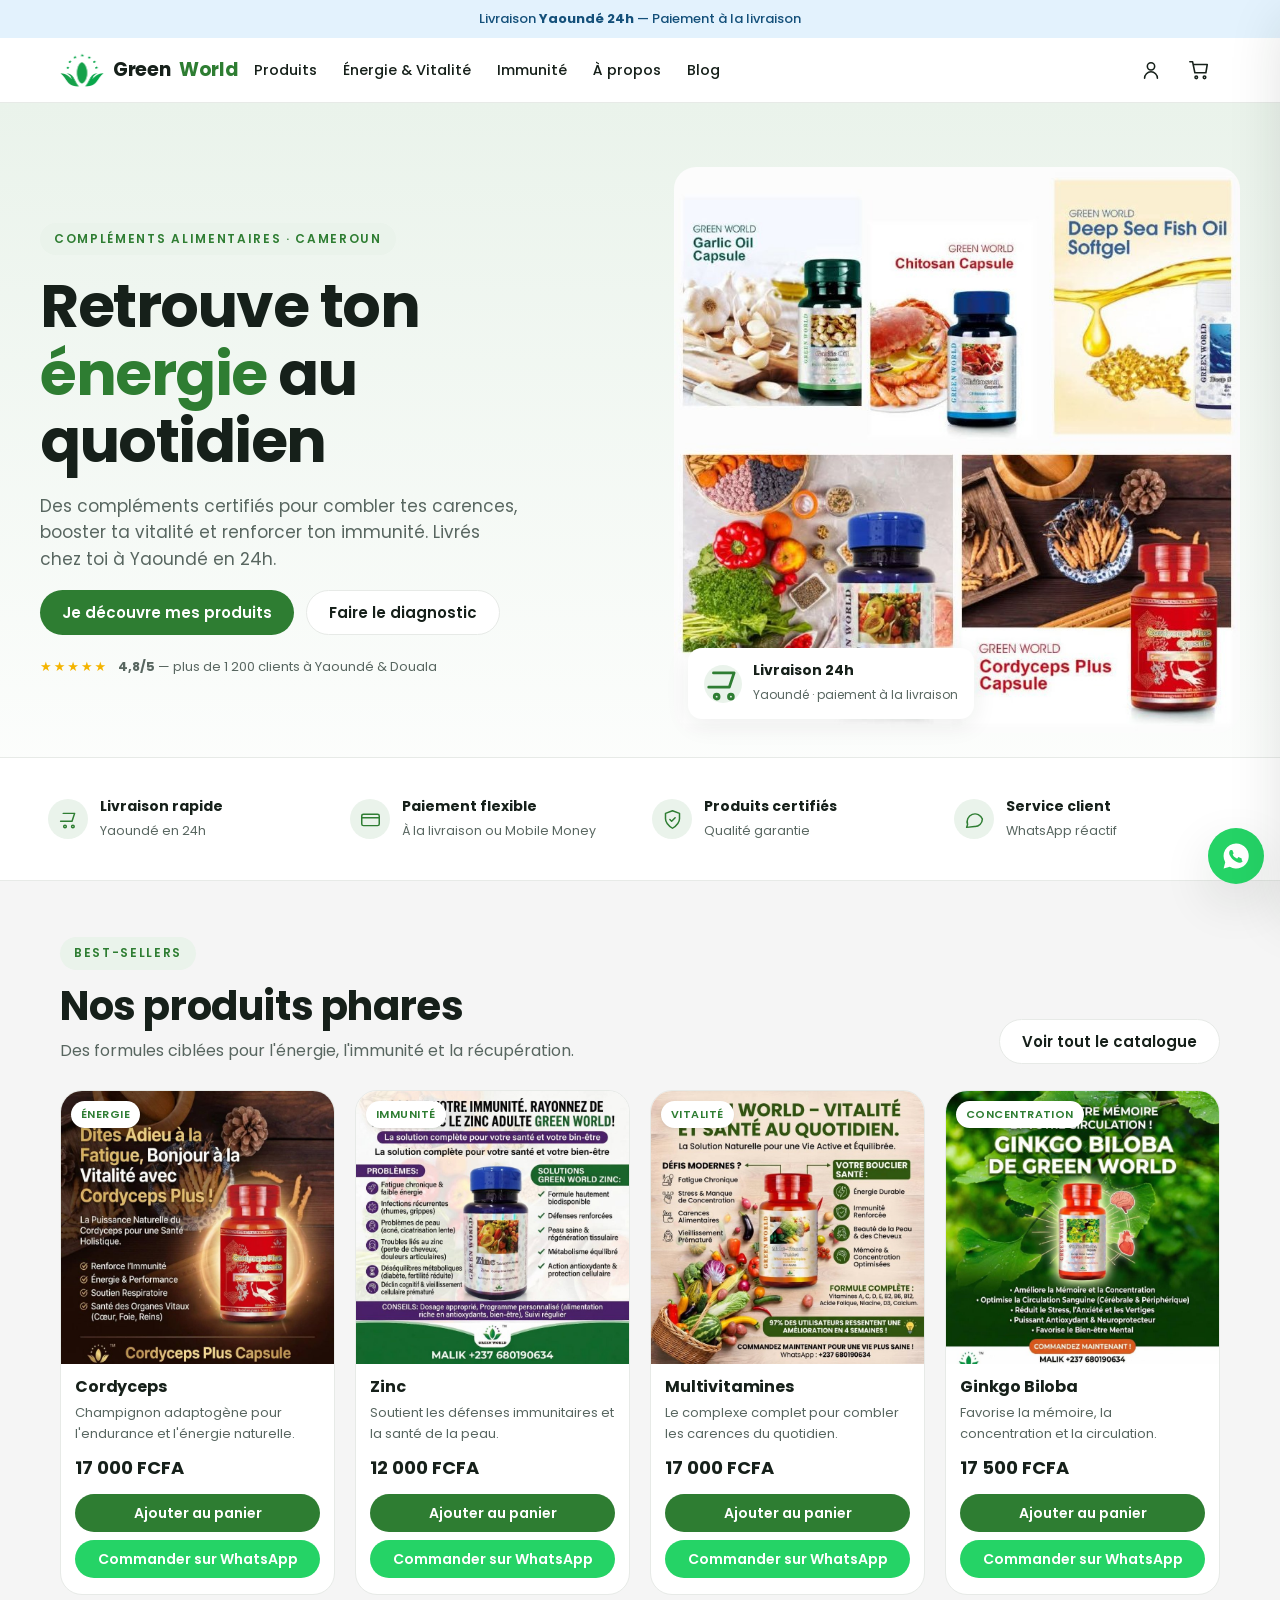
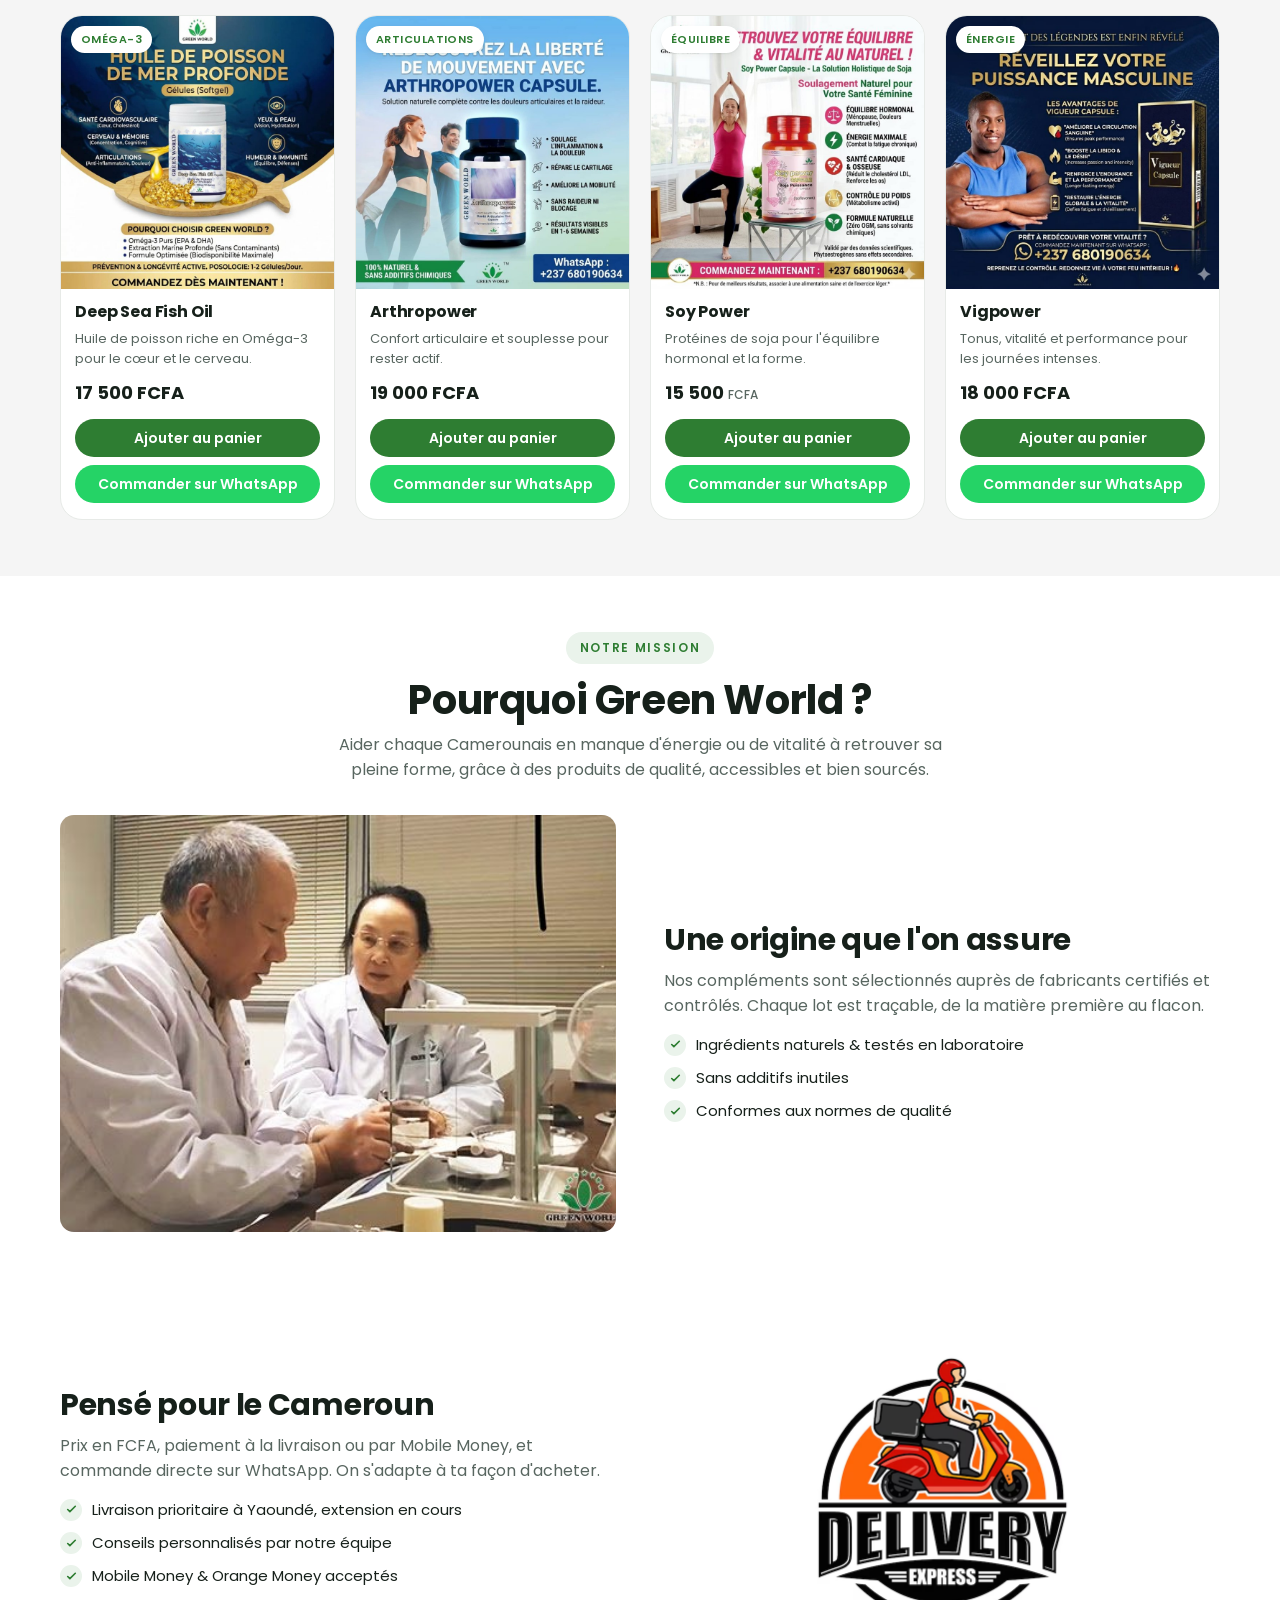
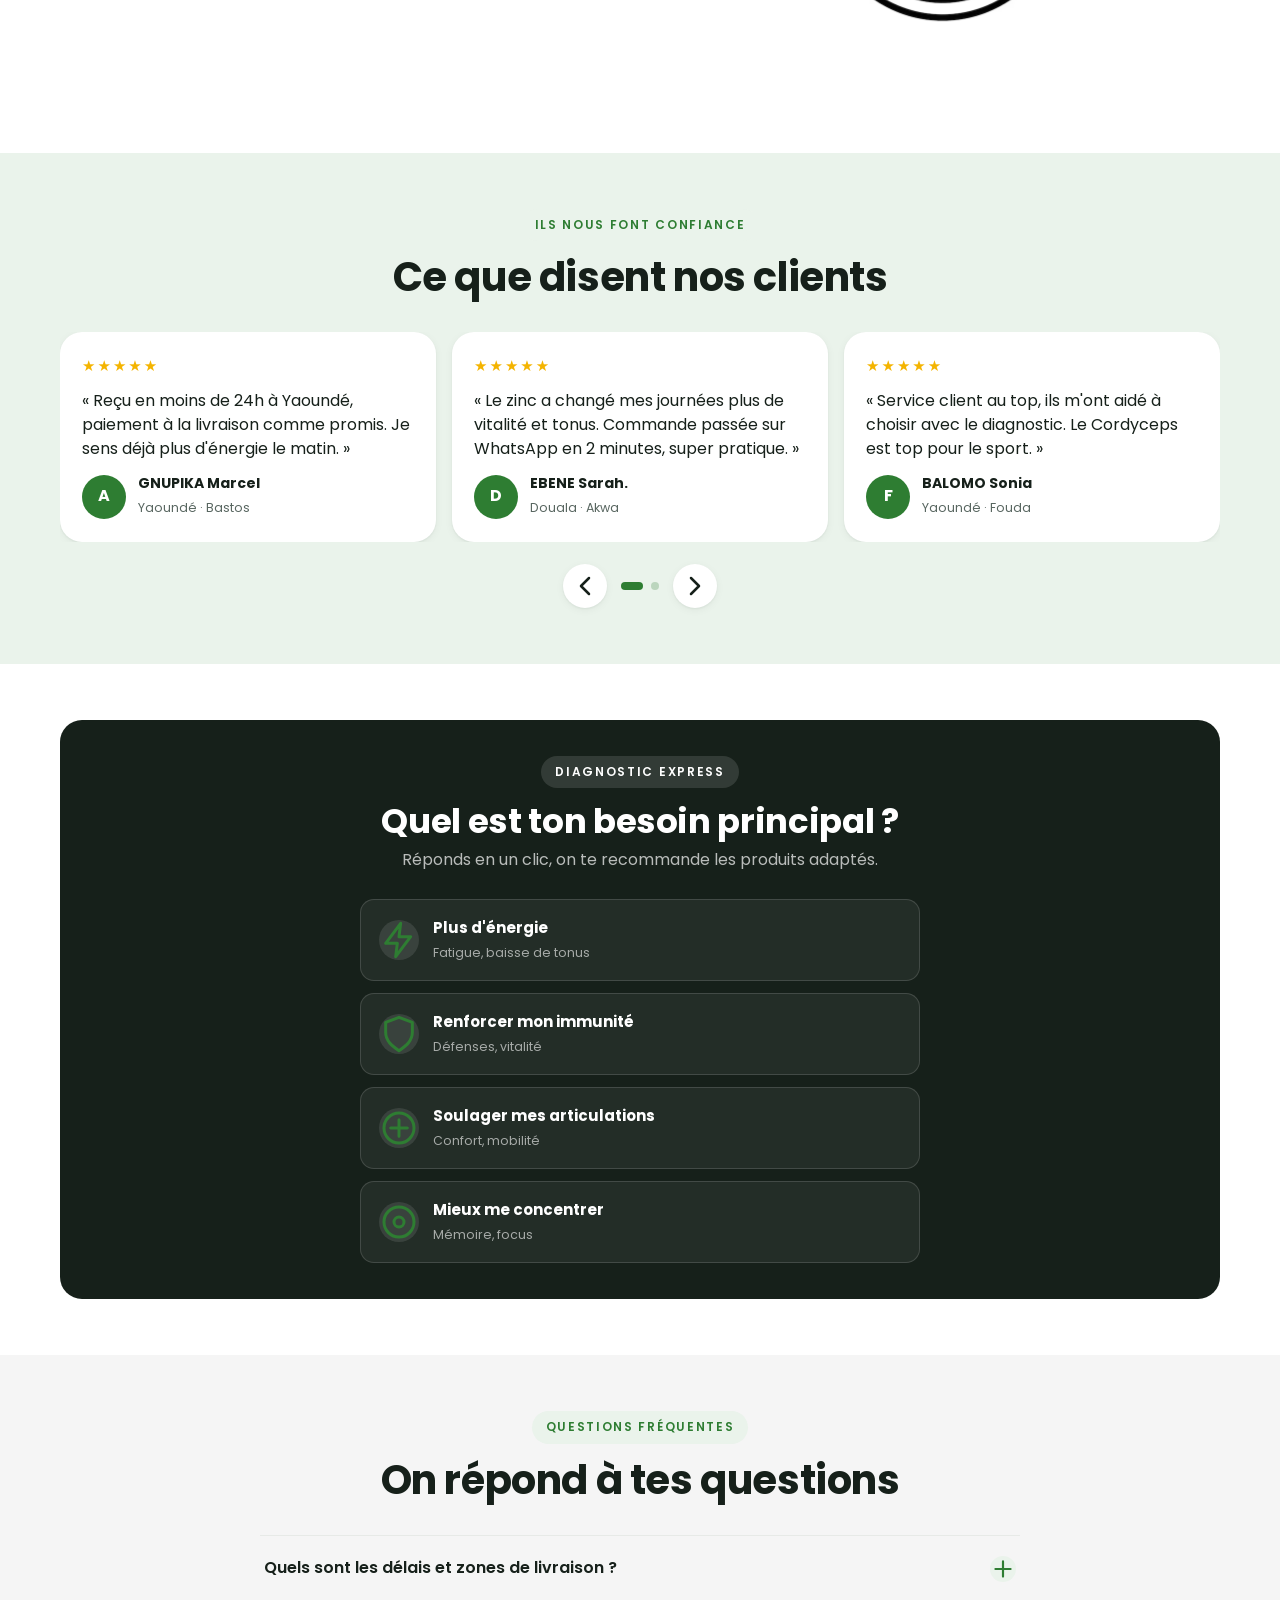
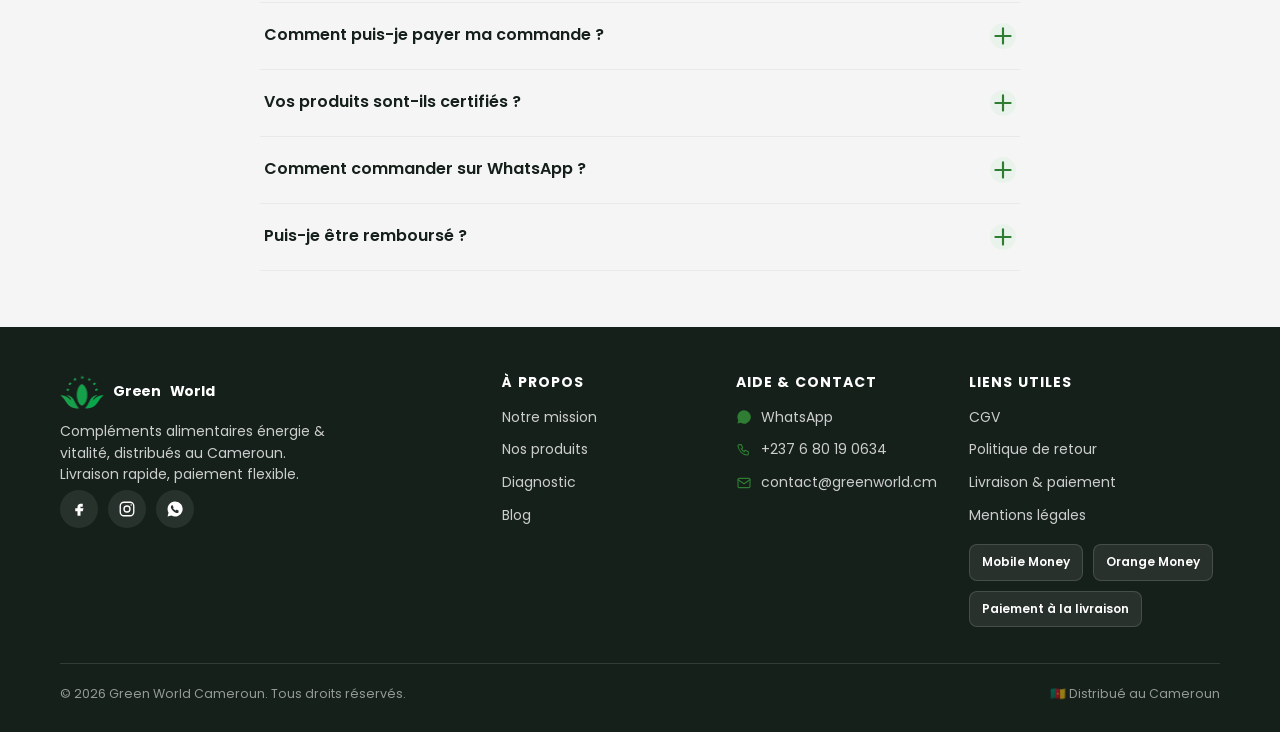
<file: Green World Cameroun.html>
<!DOCTYPE html>
<html lang="fr">
<head>
<meta charset="UTF-8">
<meta name="viewport" content="width=device-width, initial-scale=1">
<title>Green World Cameroun — Compléments alimentaires énergie & vitalité</title>
<meta name="description" content="Compléments alimentaires certifiés à Yaoundé. Livraison 24h, paiement à la livraison & Mobile Money. Commandez sur WhatsApp.">
<link rel="preconnect" href="https://fonts.googleapis.com">
<link rel="preconnect" href="https://fonts.gstatic.com" crossorigin>
<link href="https://fonts.googleapis.com/css2?family=Poppins:wght@400;500;600;700;800&display=swap" rel="stylesheet">
<link rel="icon" type="image/png" href="assets/logo-mark.png">
<link rel="stylesheet" href="assets/styles.css">
</head>
<body>

<!-- ======================================================================
     1. BANDEAU PROMO  (messages alternés — gérés en JS)
     ====================================================================== -->
<div class="promo">
  <div class="promo-msg">Livraison <b>Yaoundé 24h</b> — Paiement à la livraison</div>
</div>

<!-- ======================================================================
     2. HEADER
     ====================================================================== -->
<header class="header">
  <div class="wrap header-row">

    <a href="#" class="logo" aria-label="Green World Cameroun — accueil">
      <img class="leaf" src="assets/logo-mark.png" alt="" aria-hidden="true">
      Green<span>World</span>
    </a>

    <!-- Menu central desktop -->
    <nav class="nav-main" aria-label="Navigation principale">
      <ul>
        <li><a href="#produits">Produits</a></li>
        <li><a href="#produits">Énergie &amp; Vitalité</a></li>
        <li><a href="#produits">Immunité</a></li>
        <li><a href="#pourquoi">À propos</a></li>
        <li><a href="#faq">Blog</a></li>
      </ul>
    </nav>

    <!-- Actions -->
    <div class="header-actions">
      <button class="icon-btn" aria-label="Compte">
        <svg viewBox="0 0 24 24" fill="none" stroke="currentColor" stroke-width="1.7" stroke-linecap="round" stroke-linejoin="round"><circle cx="12" cy="8" r="4"/><path d="M5 21c0-3.9 3.1-7 7-7s7 3.1 7 7"/></svg>
      </button>
      <button class="icon-btn" aria-label="Panier">
        <svg viewBox="0 0 24 24" fill="none" stroke="currentColor" stroke-width="1.7" stroke-linecap="round" stroke-linejoin="round"><path d="M6 6h15l-1.5 9h-12L5 3H2"/><circle cx="9" cy="20" r="1.4"/><circle cx="18" cy="20" r="1.4"/></svg>
        <span class="cart-count" style="display:none">0</span>
      </button>
      <button class="icon-btn hamburger" id="hamburger" aria-label="Ouvrir le menu">
        <svg viewBox="0 0 24 24" fill="none" stroke="currentColor" stroke-width="1.8" stroke-linecap="round"><path d="M4 7h16M4 12h16M4 17h16"/></svg>
      </button>
    </div>
  </div>
</header>

<!-- Drawer mobile -->
<div class="drawer-overlay" id="drawerOverlay"></div>
<aside class="drawer" id="drawer" aria-label="Menu mobile">
  <div class="drawer-head">
    <span class="logo"><img class="leaf" src="assets/logo-mark.png" alt="" aria-hidden="true">Green<span>World</span></span>
    <button class="icon-btn" id="drawerClose" aria-label="Fermer le menu">
      <svg viewBox="0 0 24 24" fill="none" stroke="currentColor" stroke-width="1.8" stroke-linecap="round"><path d="M6 6l12 12M18 6L6 18"/></svg>
    </button>
  </div>
  <nav>
    <a href="#produits">Produits</a>
    <a href="#produits">Énergie &amp; Vitalité</a>
    <a href="#produits">Immunité</a>
    <a href="#pourquoi">À propos</a>
    <a href="#diagnostic">Diagnostic</a>
    <a href="#faq">Blog &amp; FAQ</a>
  </nav>
  <div class="drawer-foot">
    <a class="btn btn-whats btn-block" data-wa-generic target="_blank" rel="noopener">
      <svg viewBox="0 0 24 24" fill="currentColor" aria-hidden="true"><path d="M12 2a10 10 0 0 0-8.6 15l-1.3 4.9 5-1.3A10 10 0 1 0 12 2Zm5.3 14.1c-.2.6-1.3 1.2-1.8 1.2-.5.1-1 .1-1.7-.1-.4-.1-.9-.3-1.6-.6-2.7-1.2-4.5-4-4.6-4.2-.1-.2-1.1-1.5-1.1-2.8 0-1.3.7-2 .9-2.2.2-.3.5-.3.7-.3h.5c.2 0 .4 0 .6.5l.8 1.9c.1.2.1.4 0 .5l-.4.5c-.1.2-.3.3-.1.6.1.3.6 1 1.3 1.6.9.8 1.6 1 1.9 1.2.2.1.4.1.5-.1l.6-.8c.2-.2.4-.2.6-.1l1.8.9c.2.1.4.2.4.3.1.1.1.6-.1 1.1Z"/></svg>
      Commander sur WhatsApp
    </a>
  </div>
</aside>

<main>

<!-- ======================================================================
     3. HERO
     ====================================================================== -->
<section class="hero">
  <div class="wrap hero-grid">
    <div class="hero-copy">
      <span class="eyebrow">Compléments alimentaires · Cameroun</span>
      <h1>Retrouve ton <em>énergie</em> au quotidien</h1>
      <p>Des compléments certifiés pour combler tes carences, booster ta vitalité et renforcer ton immunité. Livrés chez toi à Yaoundé en 24h.</p>
      <div class="hero-cta">
        <a href="#produits" class="btn btn-green">Je découvre mes produits</a>
        <a href="#diagnostic" class="btn btn-ghost">Faire le diagnostic</a>
      </div>
      <div class="hero-trust">
        <span class="stars">★★★★★</span>
        <span><b>4,8/5</b> — plus de 1 200 clients à Yaoundé &amp; Douala</span>
      </div>
    </div>

    <div class="hero-media">
      <img src="assets/ctx-products.jpg" alt="La gamme de produits Green World" loading="lazy">
      <div class="hero-badge">
        <span class="dot">
          <svg viewBox="0 0 24 24" fill="none" stroke="currentColor" stroke-width="1.8" stroke-linecap="round" stroke-linejoin="round"><path d="M3 14h13l3-9H6"/><circle cx="8" cy="20" r="1.5"/><circle cx="17" cy="20" r="1.5"/></svg>
        </span>
        <div>
          <b>Livraison 24h</b>
          <small>Yaoundé · paiement à la livraison</small>
        </div>
      </div>
    </div>
  </div>

  <!-- 4. BANDEAU DE RÉASSURANCE -->
  <div class="assure">
    <div class="wrap assure-grid">
      <div class="assure-item">
        <span class="ico"><svg viewBox="0 0 24 24" fill="none" stroke="currentColor" stroke-width="1.7" stroke-linecap="round" stroke-linejoin="round"><path d="M3 14h13l3-9H6"/><circle cx="8" cy="20" r="1.5"/><circle cx="17" cy="20" r="1.5"/></svg></span>
        <div><b>Livraison rapide</b><small>Yaoundé en 24h</small></div>
      </div>
      <div class="assure-item">
        <span class="ico"><svg viewBox="0 0 24 24" fill="none" stroke="currentColor" stroke-width="1.7" stroke-linecap="round" stroke-linejoin="round"><rect x="2" y="6" width="20" height="13" rx="2"/><path d="M2 10h20"/></svg></span>
        <div><b>Paiement flexible</b><small>À la livraison ou Mobile Money</small></div>
      </div>
      <div class="assure-item">
        <span class="ico"><svg viewBox="0 0 24 24" fill="none" stroke="currentColor" stroke-width="1.7" stroke-linecap="round" stroke-linejoin="round"><path d="M12 2 4 5v6c0 5 3.5 8 8 11 4.5-3 8-6 8-11V5l-8-3Z"/><path d="m9 12 2 2 4-4"/></svg></span>
        <div><b>Produits certifiés</b><small>Qualité garantie</small></div>
      </div>
      <div class="assure-item">
        <span class="ico"><svg viewBox="0 0 24 24" fill="none" stroke="currentColor" stroke-width="1.7" stroke-linecap="round" stroke-linejoin="round"><path d="M21 11.5a8.4 8.4 0 0 1-9 8.4L3 21l1.1-3.3A8.5 8.5 0 1 1 21 11.5Z"/></svg></span>
        <div><b>Service client</b><small>WhatsApp réactif</small></div>
      </div>
    </div>
  </div>
</section>

<!-- ======================================================================
     5. PRODUITS PHARES
     ====================================================================== -->
<section class="section products" id="produits">
  <div class="wrap">
    <div class="prod-head">
      <div class="section-head" style="margin-bottom:0">
        <span class="eyebrow">Best-sellers</span>
        <h2>Nos produits phares</h2>
        <p>Des formules ciblées pour l'énergie, l'immunité et la récupération.</p>
      </div>
      <a href="#" class="btn btn-ghost">Voir tout le catalogue</a>
    </div>

    <div class="prod-grid">
      <!-- Carte produit (réutilisable) -->
      <!-- 1 -->
      <article class="card">
        <div class="card-media"><img src="assets/prod-cordyceps.jpg" alt="Cordyceps Plus Capsule — Green World" loading="lazy"><span class="card-tag">Énergie</span></div>
        <div class="card-body">
          <h3>Cordyceps</h3>
          <p class="desc">Champignon adaptogène pour l'endurance et l'énergie naturelle.</p>
          <div class="price">17 000 FCFA</div>
          <div class="card-actions">
            <button class="btn btn-green btn-block" data-add="Cordyceps">Ajouter au panier</button>
            <button class="btn btn-whats btn-block" data-wa="Cordyceps">Commander sur WhatsApp</button>
          </div>
        </div>
      </article>
      <!-- 2 -->
      <article class="card">
        <div class="card-media"><img src="assets/prod-zinc.jpg" alt="Zinc Adulte — Green World" loading="lazy"><span class="card-tag">Immunité</span></div>
        <div class="card-body">
          <h3>Zinc</h3>
          <p class="desc">Soutient les défenses immunitaires et la santé de la peau.</p>
          <div class="price">12 000 FCFA</div>
          <div class="card-actions">
            <button class="btn btn-green btn-block" data-add="Zinc">Ajouter au panier</button>
            <button class="btn btn-whats btn-block" data-wa="Zinc">Commander sur WhatsApp</button>
          </div>
        </div>
      </article>
      <!-- 3 -->
      <article class="card">
        <div class="card-media"><img src="assets/prod-multivitamines.jpg" alt="Multi-Vitamines — Green World" loading="lazy"><span class="card-tag">Vitalité</span></div>
        <div class="card-body">
          <h3>Multivitamines</h3>
          <p class="desc">Le complexe complet pour combler les carences du quotidien.</p>
          <div class="price">17 000 FCFA</div>
          <div class="card-actions">
            <button class="btn btn-green btn-block" data-add="Multivitamines">Ajouter au panier</button>
            <button class="btn btn-whats btn-block" data-wa="Multivitamines">Commander sur WhatsApp</button>
          </div>
        </div>
      </article>
      <!-- 4 -->
      <article class="card">
        <div class="card-media"><img src="assets/prod-ginkgo.jpg" alt="Ginkgo Biloba — Green World" loading="lazy"><span class="card-tag">Concentration</span></div>
        <div class="card-body">
          <h3>Ginkgo Biloba</h3>
          <p class="desc">Favorise la mémoire, la concentration et la circulation.</p>
          <div class="price">17 500 FCFA</div>
          <div class="card-actions">
            <button class="btn btn-green btn-block" data-add="Ginkgo Biloba">Ajouter au panier</button>
            <button class="btn btn-whats btn-block" data-wa="Ginkgo Biloba">Commander sur WhatsApp</button>
          </div>
        </div>
      </article>
      <!-- 5 -->
      <article class="card">
        <div class="card-media"><img src="assets/prod-fishoil.jpg" alt="Deep Sea Fish Oil — Green World" loading="lazy"><span class="card-tag">Oméga-3</span></div>
        <div class="card-body">
          <h3>Deep Sea Fish Oil</h3>
          <p class="desc">Huile de poisson riche en Oméga-3 pour le cœur et le cerveau.</p>
          <div class="price">17 500 FCFA</div>
          <div class="card-actions">
            <button class="btn btn-green btn-block" data-add="Deep Sea Fish Oil">Ajouter au panier</button>
            <button class="btn btn-whats btn-block" data-wa="Deep Sea Fish Oil">Commander sur WhatsApp</button>
          </div>
        </div>
      </article>
      <!-- 6 -->
      <article class="card">
        <div class="card-media"><img src="assets/prod-arthropower.jpg" alt="Arthropower Capsule — Green World" loading="lazy"><span class="card-tag">Articulations</span></div>
        <div class="card-body">
          <h3>Arthropower</h3>
          <p class="desc">Confort articulaire et souplesse pour rester actif.</p>
          <div class="price">19 000 FCFA</div>
          <div class="card-actions">
            <button class="btn btn-green btn-block" data-add="Arthropower">Ajouter au panier</button>
            <button class="btn btn-whats btn-block" data-wa="Arthropower">Commander sur WhatsApp</button>
          </div>
        </div>
      </article>
      <!-- 7 -->
      <article class="card">
        <div class="card-media"><img src="assets/prod-soypower.jpg" alt="Soy Power Capsule — Green World" loading="lazy"><span class="card-tag">Équilibre</span></div>
        <div class="card-body">
          <h3>Soy Power</h3>
          <p class="desc">Protéines de soja pour l'équilibre hormonal et la forme.</p>
          <div class="price">15 500 <small>FCFA</small></div>
          <div class="card-actions">
            <button class="btn btn-green btn-block" data-add="Soy Power">Ajouter au panier</button>
            <button class="btn btn-whats btn-block" data-wa="Soy Power">Commander sur WhatsApp</button>
          </div>
        </div>
      </article>
      <!-- 8 -->
      <article class="card">
        <div class="card-media"><img src="assets/prod-vigpower.jpg" alt="Vigueur Capsule — Green World" loading="lazy"><span class="card-tag">Énergie</span></div>
        <div class="card-body">
          <h3>Vigpower</h3>
          <p class="desc">Tonus, vitalité et performance pour les journées intenses.</p>
          <div class="price">18 000 FCFA</div>
          <div class="card-actions">
            <button class="btn btn-green btn-block" data-add="Vigpower">Ajouter au panier</button>
            <button class="btn btn-whats btn-block" data-wa="Vigpower">Commander sur WhatsApp</button>
          </div>
        </div>
      </article>
    </div>
  </div>
</section>

<!-- ======================================================================
     6. POURQUOI GREEN WORLD ?
     ====================================================================== -->
<section class="section" id="pourquoi">
  <div class="wrap">
    <div class="section-head center">
      <span class="eyebrow">Notre mission</span>
      <h2>Pourquoi Green World&nbsp;?</h2>
      <p>Aider chaque Camerounais en manque d'énergie ou de vitalité à retrouver sa pleine forme, grâce à des produits de qualité, accessibles et bien sourcés.</p>
    </div>

    <div class="why-row">
      <div class="why-media"><img src="assets/ctx-lab.jpg" alt="Contrôle qualité en laboratoire" loading="lazy"></div>
      <div class="why-copy">
        <h3>Une origine que l'on assure</h3>
        <p>Nos compléments sont sélectionnés auprès de fabricants certifiés et contrôlés. Chaque lot est traçable, de la matière première au flacon.</p>
        <ul class="why-list">
          <li><span class="tick"><svg viewBox="0 0 24 24" fill="none" stroke="currentColor" stroke-width="3" stroke-linecap="round" stroke-linejoin="round"><path d="m5 12 4 4 10-10"/></svg></span> Ingrédients naturels &amp; testés en laboratoire</li>
          <li><span class="tick"><svg viewBox="0 0 24 24" fill="none" stroke="currentColor" stroke-width="3" stroke-linecap="round" stroke-linejoin="round"><path d="m5 12 4 4 10-10"/></svg></span> Sans additifs inutiles</li>
          <li><span class="tick"><svg viewBox="0 0 24 24" fill="none" stroke="currentColor" stroke-width="3" stroke-linecap="round" stroke-linejoin="round"><path d="m5 12 4 4 10-10"/></svg></span> Conformes aux normes de qualité</li>
        </ul>
      </div>
    </div>

    <div class="why-row reverse">
      <div class="why-media"><img class="contain" src="assets/ctx-delivery.png" alt="Livraison express à moto à Yaoundé" loading="lazy"></div>
      <div class="why-copy">
        <h3>Pensé pour le Cameroun</h3>
        <p>Prix en FCFA, paiement à la livraison ou par Mobile Money, et commande directe sur WhatsApp. On s'adapte à ta façon d'acheter.</p>
        <ul class="why-list">
          <li><span class="tick"><svg viewBox="0 0 24 24" fill="none" stroke="currentColor" stroke-width="3" stroke-linecap="round" stroke-linejoin="round"><path d="m5 12 4 4 10-10"/></svg></span> Livraison prioritaire à Yaoundé, extension en cours</li>
          <li><span class="tick"><svg viewBox="0 0 24 24" fill="none" stroke="currentColor" stroke-width="3" stroke-linecap="round" stroke-linejoin="round"><path d="m5 12 4 4 10-10"/></svg></span> Conseils personnalisés par notre équipe</li>
          <li><span class="tick"><svg viewBox="0 0 24 24" fill="none" stroke="currentColor" stroke-width="3" stroke-linecap="round" stroke-linejoin="round"><path d="m5 12 4 4 10-10"/></svg></span> Mobile Money &amp; Orange Money acceptés</li>
        </ul>
      </div>
    </div>
  </div>
</section>

<!-- ======================================================================
     7. TÉMOIGNAGES
     ====================================================================== -->
<section class="section testi">
  <div class="wrap">
    <div class="section-head center">
      <span class="eyebrow">Ils nous font confiance</span>
      <h2>Ce que disent nos clients</h2>
    </div>

    <div class="testi-track-wrap">
      <div class="testi-track" id="testiTrack">
        <figure class="testi-card">
          <div class="stars">★★★★★</div>
          <blockquote>« Reçu en moins de 24h à Yaoundé, paiement à la livraison comme promis. Je sens déjà plus d'énergie le matin. »</blockquote>
          <figcaption class="testi-who"><span class="av">A</span><div><b>GNUPIKA Marcel</b><small>Yaoundé · Bastos</small></div></figcaption>
        </figure>
        <figure class="testi-card">
          <div class="stars">★★★★★</div>
          <blockquote>« Le zinc a changé mes journées plus de vitalité et tonus. Commande passée sur WhatsApp en 2 minutes, super pratique. »</blockquote>
          <figcaption class="testi-who"><span class="av">D</span><div><b>EBENE Sarah.</b><small>Douala · Akwa</small></div></figcaption>
        </figure>
        <figure class="testi-card">
          <div class="stars">★★★★★</div>
          <blockquote>« Service client au top, ils m'ont aidé à choisir avec le diagnostic. Le Cordyceps est top pour le sport. »</blockquote>
          <figcaption class="testi-who"><span class="av">F</span><div><b>BALOMO Sonia</b><small>Yaoundé · Fouda</small></div></figcaption>
        </figure>
        <figure class="testi-card">
          <div class="stars">★★★★☆</div>
          <blockquote>« Produits de qualité et prix corrects en FCFA. J'ai payé en Mobile Money sans souci, je recommande. »</blockquote>
          <figcaption class="testi-who"><span class="av">S</span><div><b>TALLA Serge.</b><small>Yaoundé · Nsam</small></div></figcaption>
        </figure>
      </div>
    </div>

    <div class="testi-nav">
      <button id="testiPrev" aria-label="Précédent"><svg viewBox="0 0 24 24" fill="none" stroke="currentColor" stroke-width="1.9" stroke-linecap="round" stroke-linejoin="round"><path d="m15 18-6-6 6-6"/></svg></button>
      <div class="testi-dots" id="testiDots"></div>
      <button id="testiNext" aria-label="Suivant"><svg viewBox="0 0 24 24" fill="none" stroke="currentColor" stroke-width="1.9" stroke-linecap="round" stroke-linejoin="round"><path d="m9 18 6-6-6-6"/></svg></button>
    </div>
  </div>
</section>

<!-- ======================================================================
     8. DIAGNOSTIC / QUIZ
     ====================================================================== -->
<section class="section" id="diagnostic">
  <div class="wrap">
    <div class="quiz">
      <div class="quiz-inner">
        <span class="eyebrow">Diagnostic express</span>
        <h2>Quel est ton besoin principal&nbsp;?</h2>
        <p class="lead">Réponds en un clic, on te recommande les produits adaptés.</p>

        <!-- Options -->
        <div class="quiz-options" id="quizOptions">
          <button class="quiz-opt" data-need="energie">
            <span class="q-ico"><svg viewBox="0 0 24 24" fill="none" stroke="currentColor" stroke-width="1.8" stroke-linecap="round" stroke-linejoin="round"><path d="M13 2 4 14h7l-1 8 9-12h-7l1-8Z"/></svg></span>
            <div><b>Plus d'énergie</b><small>Fatigue, baisse de tonus</small></div>
            <span class="arr"><svg viewBox="0 0 24 24" fill="none" stroke="currentColor" stroke-width="1.9" stroke-linecap="round" stroke-linejoin="round"><path d="m9 18 6-6-6-6"/></svg></span>
          </button>
          <button class="quiz-opt" data-need="immunite">
            <span class="q-ico"><svg viewBox="0 0 24 24" fill="none" stroke="currentColor" stroke-width="1.8" stroke-linecap="round" stroke-linejoin="round"><path d="M12 2 4 5v6c0 5 3.5 8 8 11 4.5-3 8-6 8-11V5l-8-3Z"/></svg></span>
            <div><b>Renforcer mon immunité</b><small>Défenses, vitalité</small></div>
            <span class="arr"><svg viewBox="0 0 24 24" fill="none" stroke="currentColor" stroke-width="1.9" stroke-linecap="round" stroke-linejoin="round"><path d="m9 18 6-6-6-6"/></svg></span>
          </button>
          <button class="quiz-opt" data-need="articul">
            <span class="q-ico"><svg viewBox="0 0 24 24" fill="none" stroke="currentColor" stroke-width="1.8" stroke-linecap="round" stroke-linejoin="round"><circle cx="12" cy="12" r="9"/><path d="M12 7v10M7 12h10"/></svg></span>
            <div><b>Soulager mes articulations</b><small>Confort, mobilité</small></div>
            <span class="arr"><svg viewBox="0 0 24 24" fill="none" stroke="currentColor" stroke-width="1.9" stroke-linecap="round" stroke-linejoin="round"><path d="m9 18 6-6-6-6"/></svg></span>
          </button>
          <button class="quiz-opt" data-need="focus">
            <span class="q-ico"><svg viewBox="0 0 24 24" fill="none" stroke="currentColor" stroke-width="1.8" stroke-linecap="round" stroke-linejoin="round"><circle cx="12" cy="12" r="3"/><circle cx="12" cy="12" r="9"/></svg></span>
            <div><b>Mieux me concentrer</b><small>Mémoire, focus</small></div>
            <span class="arr"><svg viewBox="0 0 24 24" fill="none" stroke="currentColor" stroke-width="1.9" stroke-linecap="round" stroke-linejoin="round"><path d="m9 18 6-6-6-6"/></svg></span>
          </button>
        </div>

        <!-- Résultat -->
        <div class="quiz-result" id="quizResult">
          <p class="lead" style="margin-bottom:4px">Nos recommandations pour toi&nbsp;:</p>
          <div class="res-pills" id="resPills"></div>
          <a href="#produits" class="btn btn-green">Voir ces produits</a>
          <div><button class="quiz-back" id="quizBack">↩ Refaire le diagnostic</button></div>
        </div>
      </div>
    </div>
  </div>
</section>

<!-- ======================================================================
     9. FAQ
     ====================================================================== -->
<section class="section" id="faq" style="background:var(--gray)">
  <div class="wrap">
    <div class="section-head center">
      <span class="eyebrow">Questions fréquentes</span>
      <h2>On répond à tes questions</h2>
    </div>

    <div class="faq-list">
      <div class="faq-item">
        <button class="faq-q">Quels sont les délais et zones de livraison&nbsp;?<span class="pm"><svg viewBox="0 0 24 24" fill="none" stroke="currentColor" stroke-width="2" stroke-linecap="round"><path d="M12 5v14M5 12h14"/></svg></span></button>
        <div class="faq-a"><p>Nous livrons à Yaoundé en 24h. Douala et les autres villes sont livrées sous 48 à 72h. La zone de livraison s'étend progressivement — contacte-nous sur WhatsApp pour confirmer ta localité.</p></div>
      </div>
      <div class="faq-item">
        <button class="faq-q">Comment puis-je payer ma commande&nbsp;?<span class="pm"><svg viewBox="0 0 24 24" fill="none" stroke="currentColor" stroke-width="2" stroke-linecap="round"><path d="M12 5v14M5 12h14"/></svg></span></button>
        <div class="faq-a"><p>Tu peux payer à la livraison (à la réception du colis), ou par Mobile Money et Orange Money avant l'envoi. Le paiement à la livraison est disponible à Yaoundé.</p></div>
      </div>
      <div class="faq-item">
        <button class="faq-q">Vos produits sont-ils certifiés&nbsp;?<span class="pm"><svg viewBox="0 0 24 24" fill="none" stroke="currentColor" stroke-width="2" stroke-linecap="round"><path d="M12 5v14M5 12h14"/></svg></span></button>
        <div class="faq-a"><p>Oui. Tous nos compléments proviennent de fabricants certifiés et sont contrôlés en laboratoire. La composition de chaque produit est indiquée sur sa fiche et l'emballage.</p></div>
      </div>
      <div class="faq-item">
        <button class="faq-q">Comment commander sur WhatsApp&nbsp;?<span class="pm"><svg viewBox="0 0 24 24" fill="none" stroke="currentColor" stroke-width="2" stroke-linecap="round"><path d="M12 5v14M5 12h14"/></svg></span></button>
        <div class="faq-a"><p>Clique sur « Commander sur WhatsApp » sur n'importe quel produit. Une conversation s'ouvre avec le produit pré-rempli — il ne te reste qu'à confirmer ton adresse et ton mode de paiement.</p></div>
      </div>
      <div class="faq-item">
        <button class="faq-q">Puis-je être remboursé&nbsp;?<span class="pm"><svg viewBox="0 0 24 24" fill="none" stroke="currentColor" stroke-width="2" stroke-linecap="round"><path d="M12 5v14M5 12h14"/></svg></span></button>
        <div class="faq-a"><p>Les produits non ouverts peuvent être retournés sous 7 jours. Consulte notre politique de retour ou écris-nous sur WhatsApp pour toute demande.</p></div>
      </div>
    </div>
  </div>
</section>

</main>

<!-- ======================================================================
     10. FOOTER
     ====================================================================== -->
<footer class="footer">
  <div class="wrap">
    <div class="footer-grid">
      <div class="footer-col">
        <a href="#" class="logo"><img class="leaf" src="assets/logo-mark.png" alt="" aria-hidden="true">Green<span>World</span></a>
        <p class="about">Compléments alimentaires énergie &amp; vitalité, distribués au Cameroun. Livraison rapide, paiement flexible.</p>
        <div class="socials">
          <a href="#" aria-label="Facebook"><svg viewBox="0 0 24 24" fill="currentColor"><path d="M14 9h3V5h-3c-2.2 0-4 1.8-4 4v2H7v4h3v6h4v-6h3l1-4h-4V9c0-.6.4-1 1-1Z"/></svg></a>
          <a href="#" aria-label="Instagram"><svg viewBox="0 0 24 24" fill="none" stroke="currentColor" stroke-width="1.8"><rect x="3" y="3" width="18" height="18" rx="5"/><circle cx="12" cy="12" r="4"/><circle cx="17.5" cy="6.5" r="1" fill="currentColor" stroke="none"/></svg></a>
          <a href="#" data-wa-generic target="_blank" rel="noopener" aria-label="WhatsApp"><svg viewBox="0 0 24 24" fill="currentColor"><path d="M12 2a10 10 0 0 0-8.6 15l-1.3 4.9 5-1.3A10 10 0 1 0 12 2Zm5.3 14.1c-.2.6-1.3 1.2-1.8 1.2-.5.1-1 .1-1.7-.1-.4-.1-.9-.3-1.6-.6-2.7-1.2-4.5-4-4.6-4.2-.1-.2-1.1-1.5-1.1-2.8 0-1.3.7-2 .9-2.2.2-.3.5-.3.7-.3h.5c.2 0 .4 0 .6.5l.8 1.9c.1.2.1.4 0 .5l-.4.5c-.1.2-.3.3-.1.6.1.3.6 1 1.3 1.6.9.8 1.6 1 1.9 1.2.2.1.4.1.5-.1l.6-.8c.2-.2.4-.2.6-.1l1.8.9c.2.1.4.2.4.3.1.1.1.6-.1 1.1Z"/></svg></a>
        </div>
      </div>

      <div class="footer-col">
        <h4>À propos</h4>
        <ul>
          <li><a href="#pourquoi">Notre mission</a></li>
          <li><a href="#produits">Nos produits</a></li>
          <li><a href="#diagnostic">Diagnostic</a></li>
          <li><a href="#faq">Blog</a></li>
        </ul>
      </div>

      <div class="footer-col">
        <h4>Aide &amp; Contact</h4>
        <ul>
          <li class="contact-line"><svg viewBox="0 0 24 24" fill="currentColor"><path d="M12 2a10 10 0 0 0-8.6 15l-1.3 4.9 5-1.3A10 10 0 1 0 12 2Z"/></svg> <a data-wa-generic target="_blank" rel="noopener">WhatsApp</a></li>
          <li class="contact-line"><svg viewBox="0 0 24 24" fill="none" stroke="currentColor" stroke-width="1.7" stroke-linecap="round" stroke-linejoin="round"><path d="M5 4h3l2 5-2 1c1 2 2.5 3.5 4.5 4.5l1-2 5 2v3c0 1-1 2-2 2A16 16 0 0 1 3 6c0-1 1-2 2-2Z"/></svg> <span data-wa-phone>+237 6 80 19 06 34</span></li>
          <li class="contact-line"><svg viewBox="0 0 24 24" fill="none" stroke="currentColor" stroke-width="1.7" stroke-linecap="round" stroke-linejoin="round"><rect x="3" y="5" width="18" height="14" rx="2"/><path d="m3 7 9 6 9-6"/></svg> contact@greenworld.cm</li>
        </ul>
      </div>

      <div class="footer-col">
        <h4>Liens utiles</h4>
        <ul>
          <li><a href="#">CGV</a></li>
          <li><a href="#">Politique de retour</a></li>
          <li><a href="#">Livraison &amp; paiement</a></li>
          <li><a href="#">Mentions légales</a></li>
        </ul>
        <div class="pay-row">
          <span class="pay-badge">Mobile Money</span>
          <span class="pay-badge">Orange Money</span>
          <span class="pay-badge">Paiement à la livraison</span>
        </div>
      </div>
    </div>

    <div class="footer-bottom">
      <span>© 2026 Green World Cameroun. Tous droits réservés.</span>
      <span class="madein">🇨🇲 Distribué au Cameroun</span>
    </div>
  </div>
</footer>

<!-- WhatsApp flottant -->
<a class="wa-float" data-wa-generic target="_blank" rel="noopener" aria-label="Commander sur WhatsApp">
  <svg viewBox="0 0 24 24" fill="currentColor"><path d="M12 2a10 10 0 0 0-8.6 15l-1.3 4.9 5-1.3A10 10 0 1 0 12 2Zm5.3 14.1c-.2.6-1.3 1.2-1.8 1.2-.5.1-1 .1-1.7-.1-.4-.1-.9-.3-1.6-.6-2.7-1.2-4.5-4-4.6-4.2-.1-.2-1.1-1.5-1.1-2.8 0-1.3.7-2 .9-2.2.2-.3.5-.3.7-.3h.5c.2 0 .4 0 .6.5l.8 1.9c.1.2.1.4 0 .5l-.4.5c-.1.2-.3.3-.1.6.1.3.6 1 1.3 1.6.9.8 1.6 1 1.9 1.2.2.1.4.1.5-.1l.6-.8c.2-.2.4-.2.6-.1l1.8.9c.2.1.4.2.4.3.1.1.1.6-.1 1.1Z"/></svg>
</a>

<!-- Toast panier -->
<div class="toast" id="toast">
  <svg viewBox="0 0 24 24" fill="none" stroke="currentColor" stroke-width="2.4" stroke-linecap="round" stroke-linejoin="round"><path d="m5 12 4 4 10-10"/></svg>
  <span>Ajouté au panier</span>
</div>

<script src="assets/script.js"></script>
</body>
</html>
</file>
<file: assets/styles.css>
/* =========================================================================
   GREEN WORLD CAMEROUN — Design system
   Style : propre, blanc, aéré, moderne — mobile first
   ========================================================================= */

/* ---- Design tokens ---------------------------------------------------- */
:root {
  /* Couleurs */
  --green:        #2E7D32;
  --green-dark:   #1F5C24;
  --green-tint:   #EAF3EB;   /* fond vert très clair */
  --ink:          #16201A;   /* texte principal (presque noir, légèrement vert) */
  --ink-soft:     #586660;   /* texte secondaire */
  --line:         #E7EAE7;   /* bordures */
  --gray:         #F5F5F5;   /* gris clair (sections) */
  --white:        #FFFFFF;
  --promo-bg:     #E3F2FD;   /* bandeau promo bleu clair */
  --promo-ink:    #14507A;
  --whats:        #25D366;   /* WhatsApp */
  --whats-dark:   #1da851;
  --star:         #F4B400;

  /* Typo */
  --font-display: 'Poppins', system-ui, -apple-system, sans-serif;
  --font-body:    'Poppins', system-ui, -apple-system, sans-serif;

  /* Rayons & ombres */
  --r-sm: 8px;
  --r-md: 14px;
  --r-lg: 22px;
  --r-pill: 999px;
  --shadow-sm: 0 1px 2px rgba(22,32,26,.06), 0 2px 8px rgba(22,32,26,.05);
  --shadow-md: 0 6px 24px rgba(22,32,26,.08);
  --shadow-lg: 0 18px 50px rgba(22,32,26,.12);

  /* Layout */
  --maxw: 1200px;
  --gut: 20px;            /* gouttière mobile */
  --header-h: 64px;
}

/* ---- Reset ------------------------------------------------------------ */
*, *::before, *::after { box-sizing: border-box; }
* { margin: 0; }
html { scroll-behavior: smooth; -webkit-text-size-adjust: 100%; }
body {
  font-family: var(--font-body);
  color: var(--ink);
  background: var(--white);
  line-height: 1.55;
  font-size: 16px;
  -webkit-font-smoothing: antialiased;
}
img, svg { display: block; max-width: 100%; }
button { font: inherit; cursor: pointer; border: none; background: none; color: inherit; }
a { color: inherit; text-decoration: none; }
ul { list-style: none; padding: 0; }
h1, h2, h3, h4 { font-family: var(--font-display); line-height: 1.12; letter-spacing: -.01em; font-weight: 700; }

/* ---- Utilitaires ------------------------------------------------------ */
.wrap { width: 100%; max-width: var(--maxw); margin-inline: auto; padding-inline: var(--gut); }
.section { padding: 56px 0; }
.eyebrow {
  display: inline-flex; align-items: center; gap: 8px;
  font-size: 12px; font-weight: 600; letter-spacing: .14em; text-transform: uppercase;
  color: var(--green); background: var(--green-tint);
  padding: 7px 14px; border-radius: var(--r-pill);
}
.section-head { max-width: 640px; margin-bottom: 32px; }
.section-head.center { margin-inline: auto; text-align: center; }
.section-head h2 { font-size: clamp(26px, 6vw, 40px); margin: 14px 0 10px; }
.section-head p { color: var(--ink-soft); font-size: 16px; text-wrap: pretty; }

/* Boutons */
.btn {
  display: inline-flex; align-items: center; justify-content: center; gap: 9px;
  font-weight: 600; font-size: 15px; line-height: 1;
  padding: 14px 22px; border-radius: var(--r-pill);
  transition: transform .15s ease, background .15s ease, box-shadow .15s ease;
  white-space: nowrap;
}
.btn:active { transform: translateY(1px); }
.btn-green { background: var(--green); color: #fff; }
.btn-green:hover { background: var(--green-dark); box-shadow: var(--shadow-md); }
.btn-ghost { background: #fff; color: var(--ink); border: 1.5px solid var(--line); }
.btn-ghost:hover { border-color: var(--green); color: var(--green); }
.btn-whats { background: var(--whats); color: #fff; }
.btn-whats:hover { background: var(--whats-dark); box-shadow: var(--shadow-md); }
.btn-block { width: 100%; }
.btn svg { width: 18px; height: 18px; }

/* Placeholder image — bandes subtiles + libellé monospace */
.ph {
  position: relative;
  background-color: var(--gray);
  background-image: repeating-linear-gradient(
    -45deg, rgba(46,125,50,.07) 0 10px, transparent 10px 20px);
  display: grid; place-items: center;
  color: var(--ink-soft);
  border-radius: var(--r-md);
  overflow: hidden;
}
.ph::after {
  content: attr(data-label);
  font-family: ui-monospace, 'SF Mono', Menlo, monospace;
  font-size: 12px; letter-spacing: .04em;
  color: var(--ink-soft);
  background: rgba(255,255,255,.82);
  padding: 5px 10px; border-radius: var(--r-pill);
  border: 1px solid var(--line);
}

/* =========================================================================
   1. BANDEAU PROMO
   ========================================================================= */
.promo {
  background: var(--promo-bg); color: var(--promo-ink);
  font-size: 13px; font-weight: 500; text-align: center;
  min-height: 38px; display: grid; place-items: center;
  padding: 8px 44px; position: relative; overflow: hidden;
}
.promo b { font-weight: 700; }
.promo-msg { transition: opacity .4s ease, transform .4s ease; }
.promo-msg.is-out { opacity: 0; transform: translateY(-6px); }

/* =========================================================================
   2. HEADER
   ========================================================================= */
.header {
  position: sticky; top: 0; z-index: 60;
  background: rgba(255,255,255,.92); backdrop-filter: blur(10px);
  border-bottom: 1px solid var(--line);
}
.header-row {
  display: flex; align-items: center; gap: 16px;
  min-height: var(--header-h);
}
.logo { display: flex; align-items: center; gap: 9px; font-family: var(--font-display); font-weight: 700; font-size: 19px; letter-spacing: -.02em; }
.logo .leaf { height: 34px; width: auto; flex: none; }
.logo span { color: var(--green); }

.nav-main { display: none; }
.nav-main ul { display: flex; align-items: center; gap: 26px; }
.nav-main a { font-size: 14.5px; font-weight: 500; color: var(--ink); padding: 6px 0; position: relative; }
.nav-main a::after {
  content: ""; position: absolute; left: 0; right: 100%; bottom: -2px; height: 2px;
  background: var(--green); transition: right .2s ease;
}
.nav-main a:hover::after { right: 0; }

.header-actions { margin-left: auto; display: flex; align-items: center; gap: 6px; }
.icon-btn {
  width: 42px; height: 42px; border-radius: var(--r-pill);
  display: grid; place-items: center; position: relative; color: var(--ink);
}
.icon-btn:hover { background: var(--gray); color: var(--green); }
.icon-btn svg { width: 22px; height: 22px; }
.cart-count {
  position: absolute; top: 4px; right: 4px;
  min-width: 18px; height: 18px; padding: 0 4px;
  background: var(--green); color: #fff; font-size: 11px; font-weight: 700;
  border-radius: var(--r-pill); display: grid; place-items: center;
  border: 2px solid #fff;
}
.hamburger { display: grid; }

@media (min-width: 940px) {
  .nav-main { display: block; }
  .hamburger { display: none; }
}

/* Drawer mobile */
.drawer-overlay {
  position: fixed; inset: 0; z-index: 90;
  background: rgba(22,32,26,.45); opacity: 0; visibility: hidden;
  transition: opacity .25s ease, visibility .25s ease;
}
.drawer-overlay.open { opacity: 1; visibility: visible; }
.drawer {
  position: fixed; top: 0; right: 0; z-index: 100;
  width: min(86vw, 360px); height: 100%;
  background: #fff; box-shadow: var(--shadow-lg);
  transform: translateX(100%); transition: transform .28s cubic-bezier(.22,.61,.36,1);
  display: flex; flex-direction: column;
}
.drawer.open { transform: translateX(0); }
.drawer-head { display: flex; align-items: center; justify-content: space-between; padding: 18px var(--gut); border-bottom: 1px solid var(--line); }
.drawer nav { padding: 8px var(--gut); overflow-y: auto; }
.drawer nav a { display: block; padding: 15px 4px; font-size: 17px; font-weight: 500; border-bottom: 1px solid var(--line); }
.drawer nav a:hover { color: var(--green); }
.drawer-foot { margin-top: auto; padding: 18px var(--gut); border-top: 1px solid var(--line); display: grid; gap: 10px; }

/* Panier */
.cart-body { flex: 1; overflow-y: auto; padding: 8px var(--gut); }
.cart-empty { color: var(--ink-soft); font-size: 14px; padding: 24px 4px; text-align: center; }
.cart-line { display: flex; align-items: center; justify-content: space-between; gap: 10px; padding: 14px 0; border-bottom: 1px solid var(--line); }
.cart-line-info b { font-size: 14.5px; display: block; }
.cart-line-info small { color: var(--ink-soft); font-size: 12.5px; }
.cart-line-qty { display: flex; align-items: center; gap: 10px; flex: none; }
.qty-btn { width: 28px; height: 28px; border-radius: var(--r-pill); background: var(--gray); display: grid; place-items: center; font-size: 16px; line-height: 1; }
.qty-btn:hover { background: var(--green-tint); color: var(--green); }
.cart-total-row { display: flex; align-items: center; justify-content: space-between; font-size: 15px; font-weight: 600; margin-bottom: 4px; }

/* =========================================================================
   3. HERO
   ========================================================================= */
.hero { background: linear-gradient(180deg, var(--green-tint) 0%, #fff 100%); }
.hero-grid { display: grid; gap: 28px; padding: 40px 0 8px; }
.hero-copy { display: flex; flex-direction: column; align-items: flex-start; gap: 18px; }
.hero h1 { font-size: clamp(32px, 9vw, 60px); letter-spacing: -.025em; }
.hero h1 em { color: var(--green); font-style: normal; }
.hero p { font-size: 17px; color: var(--ink-soft); max-width: 44ch; text-wrap: pretty; }
.hero-cta { display: flex; flex-wrap: wrap; gap: 12px; }
.hero-trust { display: flex; align-items: center; gap: 10px; color: var(--ink-soft); font-size: 13px; margin-top: 4px; }
.hero-trust .stars { color: var(--star); letter-spacing: 2px; }
.hero-media { position: relative; }
.hero-media .ph, .hero-media img { aspect-ratio: 4 / 3.4; }
.hero-media img { width: 100%; object-fit: cover; border-radius: var(--r-lg); display: block; }
.hero-badge {
  position: absolute; left: 14px; bottom: 14px;
  background: #fff; border-radius: var(--r-md); box-shadow: var(--shadow-md);
  padding: 12px 16px; display: flex; align-items: center; gap: 11px;
}
.hero-badge .dot { width: 38px; height: 38px; border-radius: var(--r-pill); background: var(--green-tint); color: var(--green); display: grid; place-items: center; flex: none; }
.hero-badge b { display: block; font-size: 14px; }
.hero-badge small { color: var(--ink-soft); font-size: 12px; }

@media (min-width: 860px) {
  .hero-grid { grid-template-columns: 1.05fr 1fr; align-items: center; gap: 40px; padding: 64px 0 24px; }
  .hero-media .ph, .hero-media img { aspect-ratio: 1 / 1; }
}

/* =========================================================================
   4. BANDEAU RÉASSURANCE
   ========================================================================= */
.assure { background: #fff; border-top: 1px solid var(--line); border-bottom: 1px solid var(--line); }
.assure-grid { display: grid; grid-template-columns: repeat(2, 1fr); gap: 4px 8px; padding: 22px 0; }
.assure-item { display: flex; align-items: center; gap: 12px; padding: 12px 8px; }
.assure-item .ico { width: 40px; height: 40px; flex: none; border-radius: var(--r-pill); background: var(--green-tint); color: var(--green); display: grid; place-items: center; }
.assure-item .ico svg { width: 21px; height: 21px; }
.assure-item b { font-size: 14px; display: block; }
.assure-item small { font-size: 12.5px; color: var(--ink-soft); }
@media (min-width: 860px) {
  .assure-grid { grid-template-columns: repeat(4, 1fr); padding: 26px 0; }
  .assure-item { flex-direction: row; }
}

/* =========================================================================
   5. PRODUITS PHARES
   ========================================================================= */
.products { background: var(--gray); }
.prod-head { display: flex; align-items: flex-end; justify-content: space-between; gap: 16px; flex-wrap: wrap; margin-bottom: 26px; }
.prod-grid { display: grid; grid-template-columns: repeat(2, 1fr); gap: 14px; }
.card {
  background: #fff; border-radius: var(--r-lg); border: 1px solid var(--line);
  overflow: hidden; display: flex; flex-direction: column;
  transition: transform .18s ease, box-shadow .18s ease;
}
.card:hover { transform: translateY(-4px); box-shadow: var(--shadow-md); }
.card-highlight { animation: gwCardHighlight 2.5s ease; }
@keyframes gwCardHighlight {
  0%   { box-shadow: 0 0 0 4px rgba(46,125,50,.55); }
  100% { box-shadow: var(--shadow-md); }
}
.card-media { position: relative; }
.card-media .ph { aspect-ratio: 1 / 1; border-radius: 0; }
.card-media img { aspect-ratio: 1 / 1; width: 100%; object-fit: cover; display: block; }
.card-tag {
  position: absolute; top: 10px; left: 10px;
  font-size: 11px; font-weight: 600; letter-spacing: .04em; text-transform: uppercase;
  background: #fff; color: var(--green); padding: 5px 10px; border-radius: var(--r-pill);
  box-shadow: var(--shadow-sm);
}
.card-body { padding: 14px 14px 16px; display: flex; flex-direction: column; gap: 8px; flex: 1; }
.card h3 { font-size: 16px; }
.card .desc { font-size: 13px; color: var(--ink-soft); flex: 1; }
.card .price { font-size: 18px; font-weight: 700; color: var(--ink); margin-top: 2px; }
.card .price small { font-size: 12px; font-weight: 500; color: var(--ink-soft); }
.card-actions { display: grid; gap: 8px; margin-top: 4px; }
.card .btn { padding: 12px 14px; font-size: 14px; }

@media (min-width: 680px)  { .prod-grid { grid-template-columns: repeat(3, 1fr); gap: 18px; } }
@media (min-width: 1000px) { .prod-grid { grid-template-columns: repeat(4, 1fr); gap: 20px; } }

/* =========================================================================
   6. POURQUOI GREEN WORLD ?
   ========================================================================= */
.why-row { display: grid; gap: 24px; align-items: center; }
.why-row + .why-row { margin-top: 48px; }
.why-media .ph, .why-media img { aspect-ratio: 4 / 3; }
.why-media img { width: 100%; object-fit: cover; border-radius: var(--r-md); display: block; }
.why-media img.contain { object-fit: contain; background: #fff; padding: 24px; }
.why-copy h3 { font-size: clamp(22px, 5vw, 30px); margin-bottom: 12px; }
.why-copy p { color: var(--ink-soft); margin-bottom: 14px; text-wrap: pretty; }
.why-list { display: grid; gap: 10px; }
.why-list li { display: flex; gap: 10px; align-items: flex-start; font-size: 15px; }
.why-list .tick { width: 22px; height: 22px; flex: none; border-radius: var(--r-pill); background: var(--green-tint); color: var(--green); display: grid; place-items: center; margin-top: 1px; }
.why-list .tick svg { width: 13px; height: 13px; }
@media (min-width: 860px) {
  .why-row { grid-template-columns: 1fr 1fr; gap: 48px; }
  .why-row.reverse .why-media { order: 2; }
}

/* =========================================================================
   7. TÉMOIGNAGES
   ========================================================================= */
.testi { background: var(--green-tint); }
.testi-track-wrap { position: relative; overflow: hidden; }
.testi-track { display: flex; gap: 16px; transition: transform .4s cubic-bezier(.22,.61,.36,1); }
.testi-card {
  background: #fff; border-radius: var(--r-lg); padding: 22px;
  flex: 0 0 100%; box-shadow: var(--shadow-sm); display: flex; flex-direction: column; gap: 12px;
}
.testi-card .stars { color: var(--star); letter-spacing: 2px; font-size: 15px; }
.testi-card blockquote { font-size: 16px; line-height: 1.5; text-wrap: pretty; }
.testi-who { display: flex; align-items: center; gap: 12px; margin-top: auto; }
.testi-who .av { width: 44px; height: 44px; border-radius: var(--r-pill); background: var(--green); color: #fff; display: grid; place-items: center; font-weight: 700; flex: none; }
.testi-who b { font-size: 14px; display: block; }
.testi-who small { font-size: 12.5px; color: var(--ink-soft); }
.testi-nav { display: flex; align-items: center; justify-content: center; gap: 14px; margin-top: 22px; }
.testi-nav button { width: 44px; height: 44px; border-radius: var(--r-pill); background: #fff; box-shadow: var(--shadow-sm); display: grid; place-items: center; color: var(--ink); }
.testi-nav button:hover { color: var(--green); }
.testi-dots { display: flex; gap: 8px; }
.testi-dots span { width: 8px; height: 8px; border-radius: var(--r-pill); background: rgba(46,125,50,.25); transition: width .2s, background .2s; }
.testi-dots span.active { width: 22px; background: var(--green); }
@media (min-width: 680px)  { .testi-card { flex-basis: calc((100% - 16px) / 2); } }
@media (min-width: 1000px) { .testi-card { flex-basis: calc((100% - 32px) / 3); } }

/* =========================================================================
   8. DIAGNOSTIC / QUIZ
   ========================================================================= */
.quiz { background: var(--ink); color: #fff; border-radius: var(--r-lg); padding: 36px 24px; }
.quiz-inner { max-width: 560px; margin-inline: auto; text-align: center; }
.quiz .eyebrow { background: rgba(255,255,255,.12); color: #fff; }
.quiz h2 { font-size: clamp(24px, 6vw, 34px); margin: 14px 0 8px; }
.quiz .lead { color: rgba(255,255,255,.7); margin-bottom: 26px; }
.quiz-options { display: grid; gap: 12px; }
.quiz-opt {
  display: flex; align-items: center; gap: 14px; text-align: left;
  background: rgba(255,255,255,.06); border: 1.5px solid rgba(255,255,255,.14);
  border-radius: var(--r-md); padding: 16px 18px; color: #fff;
  transition: border-color .15s, background .15s, transform .15s;
}
.quiz-opt:hover { border-color: var(--green); background: rgba(46,125,50,.18); transform: translateY(-2px); }
.quiz-opt .q-ico { width: 40px; height: 40px; flex: none; border-radius: var(--r-pill); background: rgba(255,255,255,.1); display: grid; place-items: center; color: var(--green); }
.quiz-opt b { font-size: 15px; display: block; }
.quiz-opt small { color: rgba(255,255,255,.6); font-size: 12.5px; }
.quiz-opt .arr { margin-left: auto; opacity: .5; }
/* Résultat */
.quiz-result { display: none; }
.quiz-result.show { display: block; }
.quiz-options.hide { display: none; }
.quiz-result .res-pills { display: flex; flex-wrap: wrap; gap: 10px; justify-content: center; margin: 8px 0 22px; }
.res-pill { background: rgba(255,255,255,.1); border-radius: var(--r-pill); padding: 9px 16px; font-size: 14px; font-weight: 600; }
.quiz-back { margin-top: 18px; color: rgba(255,255,255,.7); font-size: 14px; text-decoration: underline; }

/* =========================================================================
   9. FAQ
   ========================================================================= */
.faq-list { max-width: 760px; margin-inline: auto; border-top: 1px solid var(--line); }
.faq-item { border-bottom: 1px solid var(--line); }
.faq-q { width: 100%; display: flex; align-items: center; gap: 16px; text-align: left; padding: 20px 4px; font-size: 16px; font-weight: 600; }
.faq-q .pm { margin-left: auto; flex: none; width: 26px; height: 26px; border-radius: var(--r-pill); background: var(--green-tint); color: var(--green); display: grid; place-items: center; transition: transform .25s ease, background .2s; }
.faq-item.open .pm { transform: rotate(45deg); background: var(--green); color: #fff; }
.faq-a { overflow: hidden; max-height: 0; transition: max-height .3s ease; }
.faq-a p { padding: 0 4px 20px; color: var(--ink-soft); text-wrap: pretty; }

/* =========================================================================
   10. FOOTER
   ========================================================================= */
.footer { background: var(--ink); color: rgba(255,255,255,.78); padding: 48px 0 28px; }
.footer-grid { display: grid; grid-template-columns: 1fr 1fr; gap: 32px 24px; }
.footer .logo { color: #fff; margin-bottom: 12px; }
.footer .logo span { color: #fff; }
.footer .about { font-size: 14px; max-width: 32ch; }
.footer h4 { color: #fff; font-size: 14px; text-transform: uppercase; letter-spacing: .08em; margin-bottom: 16px; }
.footer-col ul { display: grid; gap: 11px; }
.footer-col a, .footer-col li { font-size: 14px; }
.footer-col a:hover { color: #fff; }
.footer .contact-line { display: flex; align-items: center; gap: 9px; }
.footer .contact-line svg { width: 16px; height: 16px; flex: none; color: var(--green); }
.socials { display: flex; gap: 10px; margin-top: 4px; }
.socials a { width: 38px; height: 38px; border-radius: var(--r-pill); background: rgba(255,255,255,.08); display: grid; place-items: center; color: #fff; }
.socials a:hover { background: var(--green); }
.socials svg { width: 18px; height: 18px; }
.pay-row { display: flex; flex-wrap: wrap; gap: 10px; margin-top: 18px; }
.pay-badge { background: rgba(255,255,255,.08); border: 1px solid rgba(255,255,255,.14); border-radius: var(--r-sm); padding: 8px 12px; font-size: 12px; font-weight: 600; color: #fff; }
.footer-bottom { border-top: 1px solid rgba(255,255,255,.12); margin-top: 36px; padding-top: 20px; display: flex; flex-wrap: wrap; gap: 8px; justify-content: space-between; font-size: 12.5px; color: rgba(255,255,255,.55); }
.footer-bottom .madein { display: inline-flex; align-items: center; gap: 7px; }
@media (min-width: 720px) { .footer-grid { grid-template-columns: 2fr 1fr 1fr 1.2fr; } }

/* =========================================================================
   WHATSAPP FLOTTANT
   ========================================================================= */
.wa-float {
  position: fixed; right: 16px; bottom: 16px; z-index: 70;
  width: 56px; height: 56px; border-radius: var(--r-pill);
  background: var(--whats); color: #fff; display: grid; place-items: center;
  box-shadow: var(--shadow-lg); animation: wa-pulse 2.4s infinite;
}
.wa-float svg { width: 30px; height: 30px; }
@keyframes wa-pulse {
  0%   { box-shadow: var(--shadow-lg), 0 0 0 0 rgba(37,211,102,.5); }
  70%  { box-shadow: var(--shadow-lg), 0 0 0 16px rgba(37,211,102,0); }
  100% { box-shadow: var(--shadow-lg), 0 0 0 0 rgba(37,211,102,0); }
}
@media (prefers-reduced-motion: reduce) { .wa-float { animation: none; } }

/* Petit toast panier */
.toast {
  position: fixed; left: 50%; bottom: 86px; transform: translate(-50%, 20px);
  background: var(--ink); color: #fff; padding: 12px 18px; border-radius: var(--r-pill);
  font-size: 14px; font-weight: 500; box-shadow: var(--shadow-lg);
  opacity: 0; visibility: hidden; transition: opacity .25s, transform .25s, visibility .25s; z-index: 120;
  display: flex; align-items: center; gap: 9px;
}
.toast.show { opacity: 1; visibility: visible; transform: translate(-50%, 0); }
.toast svg { width: 18px; height: 18px; color: var(--whats); }
</file>
